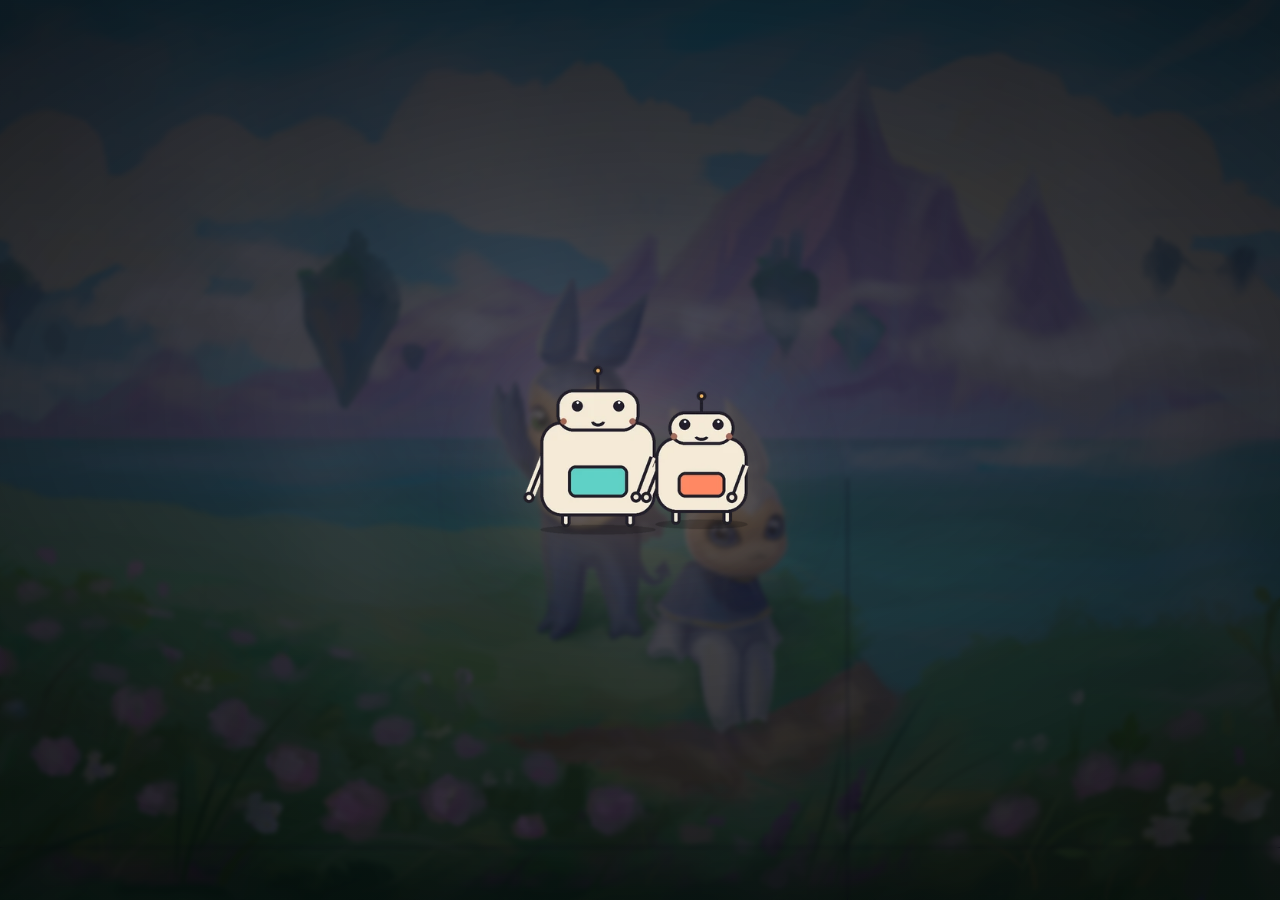
<file: index.html>
<!doctype html>
<html lang="fi">
  <head>
    <meta charset="UTF-8" />
    <meta name="viewport" content="width=device-width, initial-scale=1.0" />
    <title>Duobotit</title>
    <meta name="description" content="Duobotit – tekninen tuki, ohjelmistokehitys, pelit ja sarjakuva." />
    <link rel="preconnect" href="https://fonts.googleapis.com" />
    <link rel="preconnect" href="https://fonts.gstatic.com" crossorigin />
    <link href="https://fonts.googleapis.com/css2?family=Fredoka:wght@600;700&family=Caveat:wght@700&family=Space+Mono:wght@400;700&family=Nunito:wght@400;600;700&display=swap" rel="stylesheet" />
    <link rel="stylesheet" href="styles.css?v=138" />
    <!-- EI Three.js / WebGL -importmappia tällä sivulla — kevyt 2D-etusivu. -->
  </head>

  <body class="page-home home-hero">
    <!-- ====== SIVUNLATAUS-OVERLAY (näkyy ensimmäisenä, feidaa pois kun sivu on valmis) ====== -->
    <div class="page-loader" id="pageLoader" role="status" aria-busy="true" aria-label="Sivu latautuu">
      <div class="text-loader" aria-hidden="true">
        <div class="text"><span>DUOBOTIT</span></div>
        <div class="text"><span>DUOBOTIT</span></div>
        <div class="text"><span>DUOBOTIT</span></div>
        <div class="text"><span>DUOBOTIT</span></div>
        <div class="text"><span>DUOBOTIT</span></div>
        <div class="text"><span>DUOBOTIT</span></div>
        <div class="text"><span>DUOBOTIT</span></div>
        <div class="text"><span>DUOBOTIT</span></div>
        <div class="text"><span>DUOBOTIT</span></div>
        <div class="line"></div>
      </div>
    </div>
    <script>
      (function () {
        var overlay = document.getElementById("pageLoader");
        if (!overlay) return;
        if (window.matchMedia("(prefers-reduced-motion: reduce)").matches) {
          overlay.classList.add("reduced");
        }
        var MIN_MS = 500;   // näkyy vähintään tämän verran ettei feidaus välähdä
        var FORCE_MS = 10000; // turvaverkko jos 'load' ei jostain syystä laukea
        var start = Date.now();
        var done = false;
        function hide() {
          if (done) return;
          done = true;
          overlay.classList.add("hidden");
          overlay.setAttribute("aria-busy", "false");
          window.setTimeout(function () { overlay.remove(); }, 550);
        }
        function ready() {
          window.setTimeout(hide, Math.max(0, MIN_MS - (Date.now() - start)));
        }
        if (document.readyState === "complete") ready();
        else window.addEventListener("load", ready);
        window.setTimeout(hide, FORCE_MS);
      })();
    </script>

    <!-- ====== ALOITUSANIMAATIO (robotti, kerran) ====== -->
    <div class="intro" id="intro">
      <button class="intro-btn" id="introBtn" type="button" aria-label="Ohita aloitusanimaatio">
        <img id="introFrame" class="intro-frame" alt="" />
      </button>
    </div>

    <!-- ====== YLÄPALKKI (identtinen sarjakuva.html:n kanssa) ====== -->
    <header class="topbar" id="topbar">
      <div class="brand-group">
        <a class="brand-text-logo" href="index.html" aria-label="Duobotit">
          <img src="assets/duobotit/Sarjakuva kuvat/duobotit-logo-textside2.svg?v=1" alt="Duobotit" />
          <span class="logo-shine" aria-hidden="true"></span>
          <span class="logo-particles" aria-hidden="true">
            <i></i><i></i><i></i><i></i><i></i><i></i><i></i><i></i><i></i><i></i>
          </span>
        </a>
      </div>

      <nav class="topbar-nav" aria-label="Päävalikko">
        <ul class="nav-links">
          <li><a href="#kartta" data-i18n="nav.kartta">Kartta</a></li>
          <li><a href="hahmot.html" data-i18n="nav.hahmot">Hahmot</a></li>
          <li><a href="sarjakuva.html" data-i18n="nav.sarjakuva">Sarjakuva</a></li>
          <li><a href="#tietoa" data-i18n="nav.tietoa">Tietoa</a></li>
        </ul>

        <span class="nav-sep" aria-hidden="true">|</span>

        <div class="nav-social" aria-label="Sosiaalinen media">
          <a class="social-btn" href="#" onclick="return false;" aria-label="GitHub">
            <svg viewBox="0 0 24 24" width="20" height="20" fill="currentColor" aria-hidden="true">
              <path d="M12 0C5.37 0 0 5.37 0 12c0 5.3 3.438 9.8 8.207 11.387.6.113.82-.26.82-.577 0-.285-.01-1.04-.016-2.04-3.338.725-4.042-1.61-4.042-1.61-.546-1.387-1.333-1.756-1.333-1.756-1.09-.744.083-.729.083-.729 1.205.085 1.84 1.238 1.84 1.238 1.07 1.834 2.807 1.304 3.492.997.108-.775.42-1.305.762-1.605-2.665-.303-5.466-1.333-5.466-5.93 0-1.31.468-2.382 1.235-3.222-.124-.303-.535-1.523.117-3.176 0 0 1.008-.322 3.303 1.23A11.5 11.5 0 0 1 12 5.803c1.02.005 2.047.138 3.006.404 2.293-1.552 3.3-1.23 3.3-1.23.653 1.653.242 2.873.118 3.176.77.84 1.233 1.912 1.233 3.222 0 4.61-2.807 5.624-5.48 5.92.43.372.814 1.103.814 2.223 0 1.605-.014 2.898-.014 3.293 0 .32.216.694.825.576C20.565 21.795 24 17.297 24 12c0-6.63-5.373-12-12-12Z"/>
            </svg>
          </a>
          <a class="social-btn" href="#" onclick="return false;" aria-label="Discord">
            <svg viewBox="0 0 24 24" width="20" height="20" fill="currentColor" aria-hidden="true">
              <path d="M20.317 4.369A19.79 19.79 0 0 0 15.885 3c-.211.375-.457.88-.63 1.282a18.27 18.27 0 0 0-5.51 0A12.6 12.6 0 0 0 9.115 3 19.74 19.74 0 0 0 4.68 4.372C1.234 9.42.31 14.35.77 19.213A19.9 19.9 0 0 0 6.822 22c.487-.657.921-1.354 1.293-2.087a12.9 12.9 0 0 1-2.036-.967c.171-.123.338-.252.5-.384 3.927 1.788 8.18 1.788 12.061 0 .163.132.33.261.5.384-.646.385-1.331.71-2.04.968.373.732.806 1.43 1.293 2.086a19.85 19.85 0 0 0 6.055-2.787c.541-5.638-.92-10.523-3.93-14.844ZM9.68 16.257c-1.18 0-2.148-1.078-2.148-2.403 0-1.325.947-2.404 2.148-2.404 1.21 0 2.169 1.088 2.148 2.404 0 1.325-.947 2.403-2.148 2.403Zm6.65 0c-1.18 0-2.148-1.078-2.148-2.403 0-1.325.947-2.404 2.148-2.404 1.21 0 2.168 1.088 2.148 2.404 0 1.325-.938 2.403-2.148 2.403Z"/>
            </svg>
          </a>
        </div>
      </nav>

      <div class="nav-right">
        <div class="lang-switch" role="group" aria-label="Kieli / Language">
          <button type="button" class="lang-btn is-active" data-lang="fi" aria-pressed="true">FI</button>
          <span class="lang-sep" aria-hidden="true">/</span>
          <button type="button" class="lang-btn" data-lang="en" aria-pressed="false">EN</button>
        </div>
      </div>

      <!-- Hampurilaisnappi: näkyy vain mobiililevyksillä (ks. styles.css), avaa alla olevan
           pudotusvalikon jossa on kaikki muut nav-kohteet samassa järjestyksessä kuin
           yläpalkissa muuten vasemmalta oikealle, PAITSI kielivalitsin (pysyy palkissa keskellä). -->
      <button type="button" class="hamburger-btn" id="hamburgerBtn" aria-label="Valikko" aria-expanded="false" aria-controls="mobileMenu">
        <span></span><span></span><span></span>
      </button>

      <div class="mobile-menu" id="mobileMenu">
        <div class="lang-switch mobile-menu-lang" role="group" aria-label="Kieli / Language">
          <button type="button" class="lang-btn is-active" data-lang="fi" aria-pressed="true">FI</button>
          <span class="lang-sep" aria-hidden="true">/</span>
          <button type="button" class="lang-btn" data-lang="en" aria-pressed="false">EN</button>
        </div>
        <ul class="mobile-menu-links">
          <li><a href="#kartta" data-i18n="nav.kartta">Kartta</a></li>
          <li><a href="hahmot.html" data-i18n="nav.hahmot">Hahmot</a></li>
          <li><a href="sarjakuva.html" data-i18n="nav.sarjakuva">Sarjakuva</a></li>
          <li><a href="#tietoa" data-i18n="nav.tietoa">Tietoa</a></li>
        </ul>
        <div class="mobile-menu-social" aria-label="Sosiaalinen media">
          <a class="social-btn" href="#" onclick="return false;" aria-label="GitHub">
            <svg viewBox="0 0 24 24" width="20" height="20" fill="currentColor" aria-hidden="true">
              <path d="M12 0C5.37 0 0 5.37 0 12c0 5.3 3.438 9.8 8.207 11.387.6.113.82-.26.82-.577 0-.285-.01-1.04-.016-2.04-3.338.725-4.042-1.61-4.042-1.61-.546-1.387-1.333-1.756-1.333-1.756-1.09-.744.083-.729.083-.729 1.205.085 1.84 1.238 1.84 1.238 1.07 1.834 2.807 1.304 3.492.997.108-.775.42-1.305.762-1.605-2.665-.303-5.466-1.333-5.466-5.93 0-1.31.468-2.382 1.235-3.222-.124-.303-.535-1.523.117-3.176 0 0 1.008-.322 3.303 1.23A11.5 11.5 0 0 1 12 5.803c1.02.005 2.047.138 3.006.404 2.293-1.552 3.3-1.23 3.3-1.23.653 1.653.242 2.873.118 3.176.77.84 1.233 1.912 1.233 3.222 0 4.61-2.807 5.624-5.48 5.92.43.372.814 1.103.814 2.223 0 1.605-.014 2.898-.014 3.293 0 .32.216.694.825.576C20.565 21.795 24 17.297 24 12c0-6.63-5.373-12-12-12Z"/>
            </svg>
          </a>
          <a class="social-btn" href="#" onclick="return false;" aria-label="Discord">
            <svg viewBox="0 0 24 24" width="20" height="20" fill="currentColor" aria-hidden="true">
              <path d="M20.317 4.369A19.79 19.79 0 0 0 15.885 3c-.211.375-.457.88-.63 1.282a18.27 18.27 0 0 0-5.51 0A12.6 12.6 0 0 0 9.115 3 19.74 19.74 0 0 0 4.68 4.372C1.234 9.42.31 14.35.77 19.213A19.9 19.9 0 0 0 6.822 22c.487-.657.921-1.354 1.293-2.087a12.9 12.9 0 0 1-2.036-.967c.171-.123.338-.252.5-.384 3.927 1.788 8.18 1.788 12.061 0 .163.132.33.261.5.384-.646.385-1.331.71-2.04.968.373.732.806 1.43 1.293 2.086a19.85 19.85 0 0 0 6.055-2.787c.541-5.638-.92-10.523-3.93-14.844ZM9.68 16.257c-1.18 0-2.148-1.078-2.148-2.403 0-1.325.947-2.404 2.148-2.404 1.21 0 2.169 1.088 2.148 2.404 0 1.325-.947 2.403-2.148 2.403Zm6.65 0c-1.18 0-2.148-1.078-2.148-2.403 0-1.325.947-2.404 2.148-2.404 1.21 0 2.168 1.088 2.148 2.404 0 1.325-.938 2.403-2.148 2.403Z"/>
            </svg>
          </a>
        </div>
      </div>
    </header>

    <main>
      <!-- ====== HERO (taustakuva + keskitetty otsikkoteksti) ====== -->
      <section class="hero" aria-label="Esittely">
        <div class="hero-bg" aria-hidden="true">
          <i class="hero-layer hero-layer-sky"></i>
          <i class="hero-layer hero-layer-clouds-bg"></i>
          <i class="hero-layer hero-layer-mountains"></i>
          <i class="hero-layer hero-layer-island-3 hero-island"></i>
          <i class="hero-layer hero-layer-island-4 hero-island"></i>
          <i class="hero-layer hero-layer-island-5a hero-island"></i>
          <i class="hero-layer hero-layer-island-5b hero-island"></i>
          <i class="hero-layer hero-layer-island-6 hero-island"></i>
          <i class="hero-layer hero-layer-island-7 hero-island"></i>
          <i class="hero-layer hero-layer-sea hero-water"></i>
          <i class="hero-layer hero-layer-clouds-fg"></i>
          <i class="hero-layer hero-layer-island-1a hero-island"></i>
          <i class="hero-layer hero-layer-island-1b hero-island"></i>
          <i class="hero-layer hero-layer-grass hero-sway"></i>
          <i class="hero-layer hero-layer-flowers hero-sway"></i>
          <i class="hero-layer hero-layer-characters"></i>
        </div>
        <div class="hero-godrays" aria-hidden="true">
          <i class="ray ray-1"></i>
          <i class="ray ray-2"></i>
          <i class="ray ray-3"></i>
          <i class="ray ray-4"></i>
        </div>
        <div class="hero-clouds" aria-hidden="true">
          <span class="cloud cloud-1"></span>
          <span class="cloud cloud-2"></span>
          <span class="cloud cloud-3"></span>
          <span class="cloud cloud-4"></span>
        </div>
        <div class="hero-content">
          <svg class="hero-title" viewBox="0 0 440 170" role="img" aria-label="DuBaRa">
            <defs>
              <linearGradient id="heroTitleGradient" x1="0" y1="0" x2="0" y2="1">
                <stop offset="0%" stop-color="#ffffff" />
                <stop offset="45%" stop-color="#f1f4f9" />
                <stop offset="100%" stop-color="#d7dee8" />
              </linearGradient>
            </defs>
            <path id="heroTitleArc" d="M 20 150 Q 220 10 420 150" fill="none" />
            <text text-anchor="middle">
              <textPath href="#heroTitleArc" startOffset="50%">
                <tspan style="--i:0">D</tspan><tspan style="--i:1">u</tspan><tspan style="--i:2">B</tspan><tspan style="--i:3">a</tspan><tspan style="--i:4">R</tspan><tspan style="--i:5">a</tspan>
              </textPath>
            </text>
          </svg>
          <!-- Napit (Lue sarjakuvaa / Tutki karttaa) lisätään tähän myöhemmin -->
        </div>
      </section>
    </main>

    <!-- ====== KIELIVAIHTO (FI/EN) ====== -->
    <script>
      (function () {
        // Käännösrakenne: lisää tänne uudet avaimet + kielet.
        // Käytä HTML:ssä data-i18n="avain" niin teksti vaihtuu automaattisesti,
        // data-i18n-placeholder="avain" vaihtaa input-placeholderin.
        const I18N = {
          fi: {
            "nav.kartta": "Kartta",
            "nav.hahmot": "Hahmot",
            "nav.sarjakuva": "Sarjakuva",
            "nav.tietoa": "Tietoa",
            "nav.demo": "Play demo",
            "hero.subtitle": "Lue sarjakuvaa, tutki maailmaa, pelaa peliä.",
          },
          en: {
            "nav.kartta": "Map",
            "nav.hahmot": "Characters",
            "nav.sarjakuva": "Comic",
            "nav.tietoa": "About",
            "nav.demo": "Play demo",
            "hero.subtitle": "Read the comic, explore the world, play the game.",
          },
        };

        const STORAGE_KEY = "duobotit-lang";
        const btns = Array.from(document.querySelectorAll(".lang-btn"));

        function applyLang(lang) {
          if (!I18N[lang]) lang = "fi";
          const dict = I18N[lang];
          const fallback = I18N.fi;

          // Vaihda tekstit; tyhjä/EN-placeholder kaatuu takaisin suomeen ettei sisältö katoa.
          document.querySelectorAll("[data-i18n]").forEach((el) => {
            const key = el.getAttribute("data-i18n");
            const val = dict[key];
            el.textContent = val || fallback[key] || el.textContent;
          });
          document.querySelectorAll("[data-i18n-placeholder]").forEach((el) => {
            const key = el.getAttribute("data-i18n-placeholder");
            const val = dict[key];
            el.setAttribute("placeholder", val || fallback[key] || el.getAttribute("placeholder"));
          });

          btns.forEach((b) => {
            const on = b.dataset.lang === lang;
            b.classList.toggle("is-active", on);
            b.setAttribute("aria-pressed", on ? "true" : "false");
          });

          document.documentElement.lang = lang;
          try { localStorage.setItem(STORAGE_KEY, lang); } catch (_) {}
        }

        btns.forEach((b) => b.addEventListener("click", () => applyLang(b.dataset.lang)));

        let saved = "fi";
        try { saved = localStorage.getItem(STORAGE_KEY) || "fi"; } catch (_) {}
        applyLang(saved);
      })();
    </script>

    <!-- ====== MOBIILIN HAMPURILAISVALIKKO ====== -->
    <script>
      (function () {
        const btn = document.getElementById("hamburgerBtn");
        const menu = document.getElementById("mobileMenu");
        if (!btn || !menu) return;
        function setOpen(open) {
          menu.classList.toggle("is-open", open);
          btn.classList.toggle("is-open", open);
          btn.setAttribute("aria-expanded", open ? "true" : "false");
        }
        btn.addEventListener("click", () => setOpen(!menu.classList.contains("is-open")));
        menu.querySelectorAll("a").forEach((a) => a.addEventListener("click", () => setOpen(false)));
        document.addEventListener("keydown", (e) => { if (e.key === "Escape") setOpen(false); });
        document.addEventListener("click", (e) => {
          if (!menu.classList.contains("is-open")) return;
          if (menu.contains(e.target) || btn.contains(e.target)) return;
          setOpen(false);
        });
      })();
    </script>

    <!-- ====== NAVBAR-LOGON ANIMAATIO (hover CSS, click "imeytyy itseensä") ====== -->
    <script>
      (function () {
        const logo = document.querySelector(".brand-text-logo");
        const img = logo && logo.querySelector("img");
        if (!logo || !img) return;
        logo.addEventListener("click", (e) => {
          if (img.classList.contains("is-sucking")) return;
          e.preventDefault();
          img.classList.add("is-sucking");
          // avaa etusivu hieman ennen animaation loppua (animaatio 500ms)
          setTimeout(() => { window.location.href = logo.getAttribute("href"); }, 250);
        });
      })();
    </script>

    <!-- ====== ROBOTIN SPRITE-ANIMAATIO (jaettu frame-player.js) ====== -->
    <script type="module">
      import { framePlayer } from "./frame-player.js";

      const reduce = window.matchMedia("(prefers-reduced-motion: reduce)").matches;
      const introEl = document.getElementById("intro");
      const introBtn = document.getElementById("introBtn");
      const introFrame = document.getElementById("introFrame");

      let revealed = false;
      function revealHome() {
        if (revealed) return;
        revealed = true;
        introPlayer.stop();
        introEl.setAttribute("hidden", "");
        document.body.classList.add("entered");
      }

      // Aloitusanimaatio soitetaan kerran ("intro"-tila); kun se päättyy, etusivu paljastuu
      // automaattisesti. Klikkaus ennen loppua ohittaa animaation ja paljastaa etusivun heti.
      const introPlayer = framePlayer(introFrame, {
        onStateEnd: (name) => { if (name === "intro") revealHome(); },
      });
      introBtn.addEventListener("click", revealHome);

      if (reduce) {
        introPlayer.static();
        revealHome();
      } else {
        introPlayer.start();
      }

      // Logon klikkaus toistaa aloitusanimaation UUDESTAAN, vaikka ollaan jo etusivulla.
      // HUOM: pelkkä <a href="index.html">-linkki EI luotettavasti lataa sivua uudelleen kun
      // nykyinen URL eroaa vain ankkurista (esim. "index.html#tietoa" -> "index.html") -
      // selain käsittelee tätä pelkkänä "hyppää ankkuriin" -siirtymänä ilman uudelleenlatausta,
      // jolloin animaatio ei toistuisi. Siksi klikkaus estetään (preventDefault) ja
      // aloitusanimaatio käynnistetään suoraan JS:llä sen sijaan että luotettaisiin navigointiin.
      document.querySelectorAll("a.brand, a.brand-name").forEach((link) => {
        link.addEventListener("click", (e) => {
          e.preventDefault();
          revealed = false;
          document.body.classList.remove("entered");
          introEl.removeAttribute("hidden");
          if (reduce) {
            introPlayer.static();
            revealHome();
          } else {
            introPlayer.start();
          }
        });
      });
    </script>
  </body>
</html>
</file>
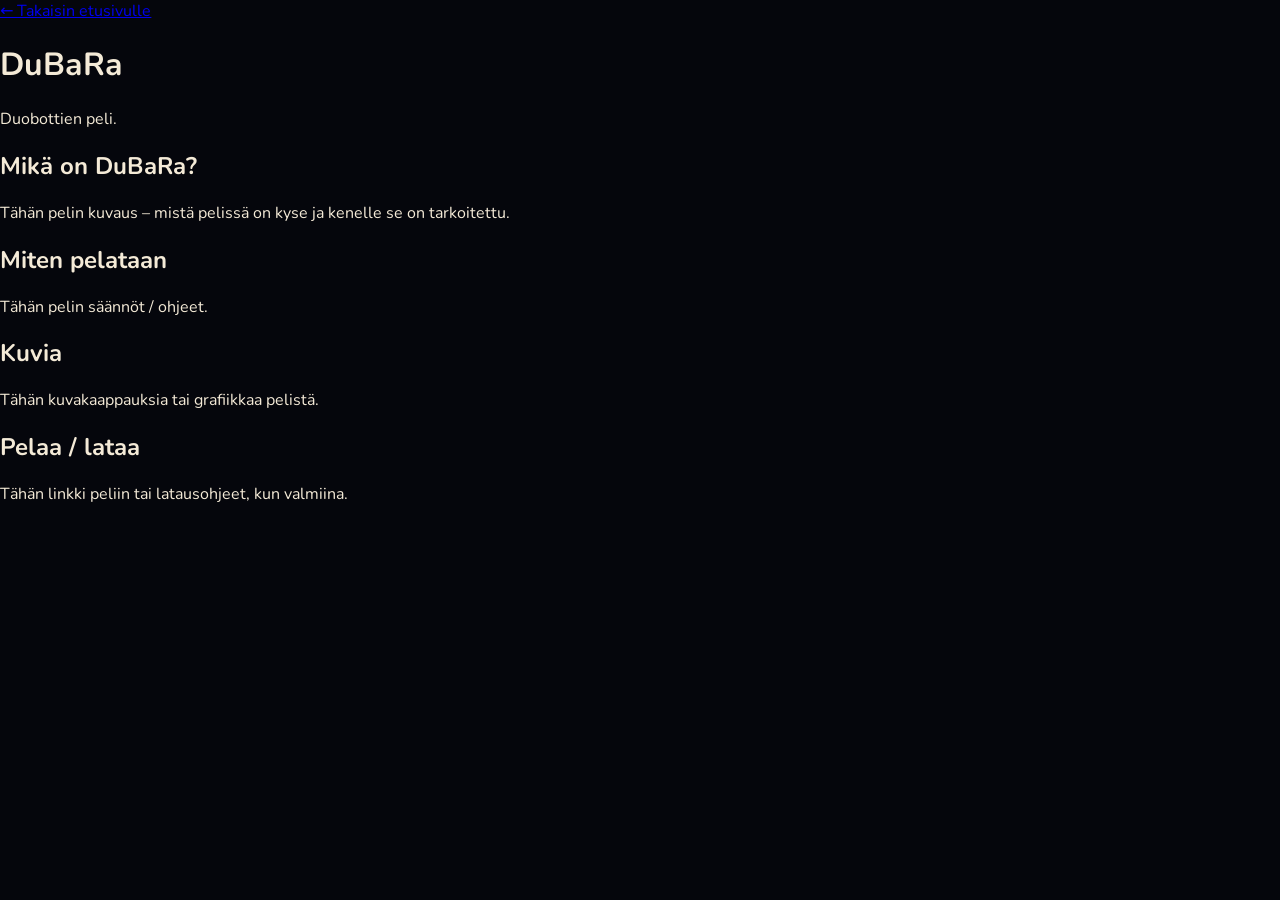
<file: games/dubara/index.html>
<!doctype html>
<html lang="fi">
  <head>
    <meta charset="UTF-8" />
    <meta name="viewport" content="width=device-width, initial-scale=1.0" />
    <title>DuBaRa – Duobotit</title>
    <meta name="description" content="DuBaRa – Duobottien peli." />
    <link rel="preconnect" href="https://fonts.googleapis.com" />
    <link rel="preconnect" href="https://fonts.gstatic.com" crossorigin />
    <link href="https://fonts.googleapis.com/css2?family=Fredoka:wght@600;700&family=Nunito:wght@400;600;700&display=swap" rel="stylesheet" />
    <link rel="stylesheet" href="/styles.css" />
  </head>

  <body>
    <header class="topbar">
      <a class="nav-link" href="/" style="font-family:'Fredoka',sans-serif;font-weight:700;color:var(--cream);font-size:1.2rem;">Duobotit</a>
      <nav class="nav" aria-label="Päänavigaatio">
        <a class="nav-link" href="/">Etusivu</a>
        <a class="nav-link" href="/games/dubara/" aria-current="page" style="color:var(--cream);">DuBaRa</a>
      </nav>
    </header>

    <main class="page">
      <a class="page-back" href="/">← Takaisin etusivulle</a>

      <h1>DuBaRa</h1>
      <p class="lead">Duobottien peli.</p>

      <section>
        <h2>Mikä on DuBaRa?</h2>
        <div class="placeholder">Tähän pelin kuvaus – mistä pelissä on kyse ja kenelle se on tarkoitettu.</div>
      </section>

      <section>
        <h2>Miten pelataan</h2>
        <div class="placeholder">Tähän pelin säännöt / ohjeet.</div>
      </section>

      <section>
        <h2>Kuvia</h2>
        <div class="placeholder">Tähän kuvakaappauksia tai grafiikkaa pelistä.</div>
      </section>

      <section>
        <h2>Pelaa / lataa</h2>
        <div class="placeholder">Tähän linkki peliin tai latausohjeet, kun valmiina.</div>
      </section>
    </main>
  </body>
</html>
</file>
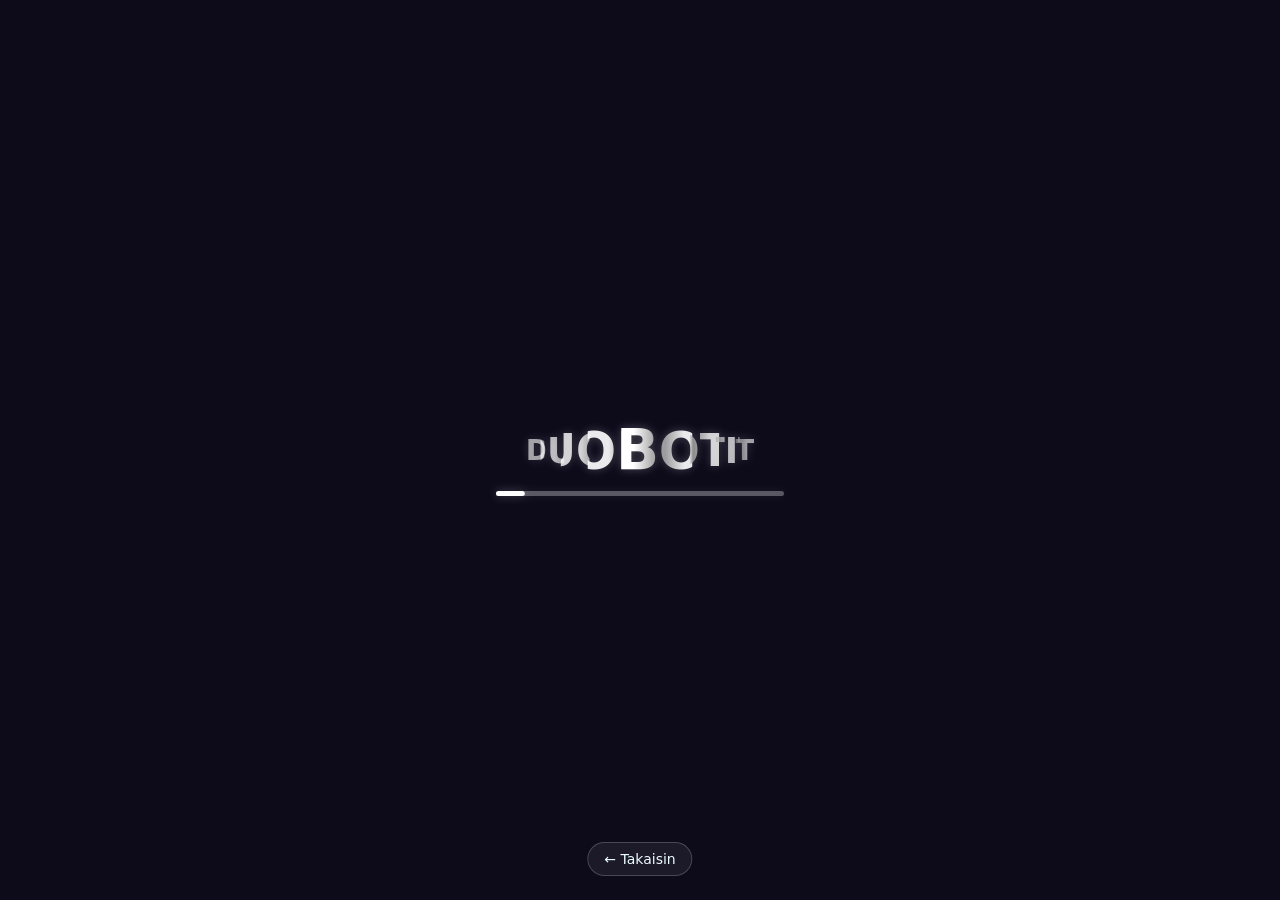
<file: loader-original-test.html>
<!DOCTYPE html>
<html lang="fi">
<head>
  <meta charset="UTF-8" />
  <meta name="viewport" content="width=device-width, initial-scale=1.0" />
  <title>Duobotit – Alkuperäinen loader-testi</title>
  <style>
    :root { color-scheme: dark; }
    html, body {
      margin: 0;
      height: 100%;
      background: #0d0a1a;
      display: flex;
      align-items: center;
      justify-content: center;
      font-family: system-ui, sans-serif;
    }

    /* ===== TARKALLEEN alkuperäinen Uiverse-koodi (andrew-manzyk),
       vain --text-color/--shine-color säädetty näkyväksi tummalle taustalle,
       ja jokaisessa .text span sisältää KOKO sanan "DUOBOTIT". ===== */
    .loader {
      --main-size: 6em;
      --text-color: #ffffff;
      --shine-color: #ffffff40;
      --shadow-color: #aaaaaa;
      display: flex;
      justify-content: center;
      align-items: center;
      overflow: hidden;
      user-select: none;
      position: relative;
      font-size: var(--main-size);
      font-weight: 900;
      text-transform: uppercase;
      color: var(--text-color);
      width: 7.3em;
      height: 1em;
      filter: drop-shadow(0 0 0.05em var(--shine-color));
    }

    .loader .text {
      display: flex;
      align-items: center;
      justify-content: center;
      text-align: center;
      white-space: nowrap;
      overflow: hidden;
      position: absolute;
    }

    .loader .text:nth-child(1) {
      clip-path: polygon(0% 0%, 11.11% 0%, 11.11% 100%, 0% 100%);
      font-size: calc(var(--main-size) / 20);
      margin-left: -2.1em;
      opacity: 0.6;
    }
    .loader .text:nth-child(2) {
      clip-path: polygon(11.11% 0%, 22.22% 0%, 22.22% 100%, 11.11% 100%);
      font-size: calc(var(--main-size) / 16);
      margin-left: -0.98em;
      opacity: 0.7;
    }
    .loader .text:nth-child(3) {
      clip-path: polygon(22.22% 0%, 33.33% 0%, 33.33% 100%, 22.22% 100%);
      font-size: calc(var(--main-size) / 13);
      margin-left: -0.33em;
      opacity: 0.8;
    }
    .loader .text:nth-child(4) {
      clip-path: polygon(33.33% 0%, 44.44% 0%, 44.44% 100%, 33.33% 100%);
      font-size: calc(var(--main-size) / 11);
      margin-left: -0.05em;
      opacity: 0.9;
    }
    .loader .text:nth-child(5) {
      clip-path: polygon(44.44% 0%, 55.55% 0%, 55.55% 100%, 44.44% 100%);
      font-size: calc(var(--main-size) / 10);
      margin-left: 0em;
      opacity: 1;
    }
    .loader .text:nth-child(6) {
      clip-path: polygon(55.55% 0%, 66.66% 0%, 66.66% 100%, 55.55% 100%);
      font-size: calc(var(--main-size) / 11);
      margin-left: 0.05em;
      opacity: 0.9;
    }
    .loader .text:nth-child(7) {
      clip-path: polygon(66.66% 0%, 77.77% 0%, 77.77% 100%, 66.66% 100%);
      font-size: calc(var(--main-size) / 13);
      margin-left: 0.33em;
      opacity: 0.8;
    }
    .loader .text:nth-child(8) {
      clip-path: polygon(77.77% 0%, 88.88% 0%, 88.88% 100%, 77.77% 100%);
      font-size: calc(var(--main-size) / 16);
      margin-left: 0.98em;
      opacity: 0.7;
    }
    .loader .text:nth-child(9) {
      clip-path: polygon(88.88% 0%, 100% 0%, 100% 100%, 88.88% 100%);
      font-size: calc(var(--main-size) / 20);
      margin-left: 2.1em;
      opacity: 0.6;
    }

    .loader .text span {
      animation:
        scrolling 2s cubic-bezier(0.1, 0.6, 0.9, 0.4) infinite,
        shadow 2s cubic-bezier(0.1, 0.6, 0.9, 0.4) infinite;
    }

    .loader .text:nth-child(1) span {
      background: linear-gradient(to right, var(--text-color) 4%, var(--shadow-color) 7%);
      background-size: 200% auto;
      background-clip: text;
      color: transparent;
    }
    .loader .text:nth-child(2) span {
      background: linear-gradient(to right, var(--text-color) 9%, var(--shadow-color) 13%);
      background-size: 200% auto;
      background-clip: text;
      color: transparent;
    }
    .loader .text:nth-child(3) span {
      background: linear-gradient(to right, var(--text-color) 15%, var(--shadow-color) 18%);
      background-size: 200% auto;
      background-clip: text;
      color: transparent;
    }
    .loader .text:nth-child(4) span {
      background: linear-gradient(to right, var(--text-color) 20%, var(--shadow-color) 23%);
      background-size: 200% auto;
      background-clip: text;
      color: transparent;
    }
    .loader .text:nth-child(5) span {
      background: linear-gradient(to right, var(--text-color) 24%, var(--shadow-color) 27%);
      background-size: 200% auto;
      background-clip: text;
      color: transparent;
    }
    .loader .text:nth-child(6) span {
      background: linear-gradient(to right, var(--shadow-color) 29%, var(--text-color) 32%);
      background-size: 200% auto;
      background-clip: text;
      color: transparent;
    }
    .loader .text:nth-child(7) span {
      background: linear-gradient(to right, var(--shadow-color) 34%, var(--text-color) 37%);
      background-size: 200% auto;
      background-clip: text;
      color: transparent;
    }
    .loader .text:nth-child(8) span {
      background: linear-gradient(to right, var(--shadow-color) 39%, var(--text-color) 42%);
      background-size: 200% auto;
      background-clip: text;
      color: transparent;
    }
    .loader .text:nth-child(9) span {
      background: linear-gradient(to right, var(--shadow-color) 45%, var(--text-color) 48%);
      background-size: 200% auto;
      background-clip: text;
      color: transparent;
    }

    .loader .line {
      position: relative;
      display: flex;
      align-items: center;
      justify-content: center;
      overflow: hidden;
      height: 0.05em;
      width: calc(var(--main-size) / 2);
      margin-top: 0.9em;
      border-radius: 0.05em;
    }
    .loader .line::before {
      content: "";
      position: absolute;
      height: 100%;
      width: 100%;
      background-color: var(--text-color);
      opacity: 0.3;
    }
    .loader .line::after {
      content: "";
      position: absolute;
      height: 100%;
      width: 100%;
      background-color: var(--text-color);
      border-radius: 0.05em;
      transform: translateX(-90%);
      animation: wobble 2s cubic-bezier(0.5, 0.8, 0.5, 0.2) infinite;
    }

    @keyframes wobble {
      0% { transform: translateX(-90%); }
      50% { transform: translateX(90%); }
      100% { transform: translateX(-90%); }
    }
    @keyframes scrolling {
      0% { transform: translateX(-100%); }
      100% { transform: translateX(100%); }
    }
    @keyframes shadow {
      0% { background-position: -98% 0; }
      100% { background-position: 102% 0; }
    }

    .back {
      position: fixed;
      left: 50%;
      bottom: 24px;
      transform: translateX(-50%);
      z-index: 10;
      color: #eafcff;
      text-decoration: none;
      font-size: 14px;
      padding: 8px 16px;
      border: 1px solid #ffffff33;
      border-radius: 999px;
      background: #ffffff10;
    }
  </style>
</head>
<body>
  <div class="loader" role="status" aria-label="Ladataan">
    <div class="text"><span>DUOBOTIT</span></div>
    <div class="text"><span>DUOBOTIT</span></div>
    <div class="text"><span>DUOBOTIT</span></div>
    <div class="text"><span>DUOBOTIT</span></div>
    <div class="text"><span>DUOBOTIT</span></div>
    <div class="text"><span>DUOBOTIT</span></div>
    <div class="text"><span>DUOBOTIT</span></div>
    <div class="text"><span>DUOBOTIT</span></div>
    <div class="text"><span>DUOBOTIT</span></div>
    <div class="line"></div>
  </div>
  <a class="back" href="index.html">← Takaisin</a>
</body>
</html>
</file>
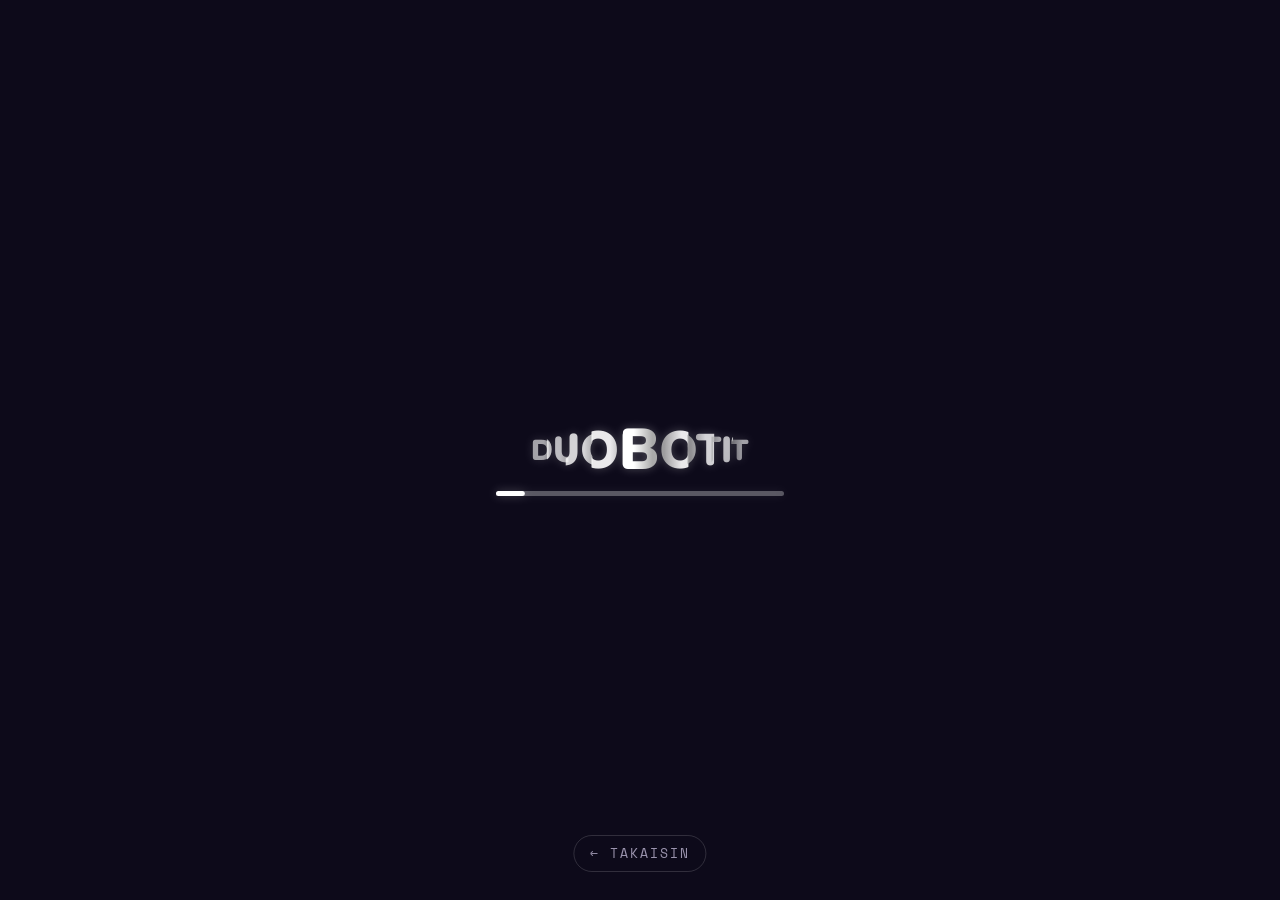
<file: loader-test.html>
<!doctype html>
<html lang="fi">
  <head>
    <meta charset="UTF-8" />
    <meta name="viewport" content="width=device-width, initial-scale=1.0" />
    <title>Duobotit – Loader-testi</title>
    <meta name="description" content="Testisivu: DUOBOTIT-latausanimaatio looppaa jatkuvasti." />
    <link rel="preconnect" href="https://fonts.googleapis.com" />
    <link rel="preconnect" href="https://fonts.gstatic.com" crossorigin />
    <link href="https://fonts.googleapis.com/css2?family=Fredoka:wght@600;700&family=Caveat:wght@700&family=Space+Mono:wght@400;700&family=Nunito:wght@400;600;700&display=swap" rel="stylesheet" />
    <link rel="stylesheet" href="styles.css?v=53" />
  </head>

  <!-- TESTISIVU: näyttää VAIN sivunlataus-overlayn (.page-loader) jatkuvasti looppaamassa.
       EI auto-piilotusskriptiä eikä muuta sisältöä. Avataan "Pelaa demoa" -napista testausta
       varten. Paluu etusivulle alla olevasta linkistä. -->
  <body class="page-home">
    <div class="page-loader" id="pageLoader" role="status" aria-busy="true" aria-label="Sivu latautuu">
      <div class="text-loader" aria-hidden="true">
        <div class="text"><span>DUOBOTIT</span></div>
        <div class="text"><span>DUOBOTIT</span></div>
        <div class="text"><span>DUOBOTIT</span></div>
        <div class="text"><span>DUOBOTIT</span></div>
        <div class="text"><span>DUOBOTIT</span></div>
        <div class="text"><span>DUOBOTIT</span></div>
        <div class="text"><span>DUOBOTIT</span></div>
        <div class="text"><span>DUOBOTIT</span></div>
        <div class="text"><span>DUOBOTIT</span></div>
        <div class="line"></div>
      </div>
    </div>

    <!-- Pieni paluulinkki testisivulta (overlayn päällä, jotta pääsee pois). -->
    <a href="index.html"
       style="position:fixed;left:50%;bottom:28px;transform:translateX(-50%);z-index:10000;
              font-family:'Space Mono',monospace;font-size:0.8rem;letter-spacing:0.15em;
              text-transform:uppercase;color:#9a93ad;text-decoration:none;padding:8px 16px;
              border:1px solid rgba(255,255,255,0.15);border-radius:999px;">
      ← Takaisin
    </a>

    <script>
      // Kunnioita prefers-reduced-motionia myös testisivulla (staattinen teksti).
      (function () {
        if (window.matchMedia("(prefers-reduced-motion: reduce)").matches) {
          document.getElementById("pageLoader").classList.add("reduced");
        }
      })();
    </script>
  </body>
</html>
</file>
<file: styles.css>
/* =====================================================================
   DUOBOTIT — tyylit (WebGL-versio)
   WebGL-canvas hoitaa karusellin/3D:n. Tämä tiedosto = overlay-UI:
   lataus, intro, brändi, vihjeet, sarjakuvamaailma (modaali).
   Suunniteltu työpöytäselaimelle.
   ===================================================================== */
:root {
  --bg-0: #05060c;          /* lähes musta pohja */
  --bg-1: #131428;          /* keskuksen hehku */
  --cream: #f4ead7;
  --muted: #9a93ad;
  --marigold: #ffb24c;
}

* { box-sizing: border-box; }
html, body { margin: 0; height: 100%; }
body {
  background: var(--bg-0);
  color: var(--cream);
  font-family: "Nunito", system-ui, sans-serif;
  /* WebGL omistaa ruudun → ei sivun scrollia */
  overflow: hidden;
  overscroll-behavior: none;
}
body.modal-open { overflow: hidden; }

/* ====== WEBGL-CANVAS (täysruutu, taustalla) ====== */
#gl {
  position: fixed;
  inset: 0;
  width: 100vw;
  height: 100vh;
  display: block;
  z-index: 0;
  touch-action: none;
}

/* ====== LATAUS ====== */
.loader {
  position: fixed;
  inset: 0;
  z-index: 80;
  display: flex;
  flex-direction: column;
  align-items: center;
  justify-content: center;
  gap: 18px;
  background: radial-gradient(110% 90% at 50% 45%, var(--bg-1), var(--bg-0) 65%);
  transition: opacity 0.6s ease, visibility 0.6s ease;
}
.loader.hide { opacity: 0; visibility: hidden; pointer-events: none; }
.loader-logo {
  font-family: "Fredoka", sans-serif;
  font-weight: 700;
  font-size: 2rem;
  letter-spacing: 0.02em;
}
.loader-bar {
  width: min(280px, 60vw);
  height: 3px;
  border-radius: 3px;
  background: rgba(255,255,255,0.1);
  overflow: hidden;
}
.loader-bar i {
  display: block;
  width: 0%;
  height: 100%;
  border-radius: 3px;
  background: linear-gradient(90deg, var(--marigold), #ff7ab0);
  transition: width 0.25s ease;
}
.loader-text {
  font-family: "Space Mono", monospace;
  font-size: 0.78rem;
  letter-spacing: 0.2em;
  text-transform: uppercase;
  color: var(--muted);
}

/* ====== SIVUNLATAUS-OVERLAY (teksti-loader, pohjana Uiverse.io / andrew-manzyk) ======
   Näkyy heti sivun avautuessa (ensimmäinen elementti bodyssa) ja feidaa pois kun sivu
   (ja WebGL-sivuilla myös 3D-sisältö) on oikeasti valmis. Ks. index.html/sarjakuva.html/
   hahmot.html loppuosan inline-skripti ohjauslogiikalle. */
.page-loader {
  position: fixed;
  inset: 0;
  z-index: 9999;
  display: flex;
  align-items: center;
  justify-content: center;
  background: #0d0a1a;
  opacity: 1;
  transition: opacity 0.5s ease;
}
.page-loader.hidden {
  opacity: 0;
  pointer-events: none;
}

.text-loader {
  --main-size: 6em;
  --text-color: #ffffff;
  --shine-color: #ffffff40;
  --shadow-color: #aaaaaa;
  display: flex;
  justify-content: center;
  align-items: center;
  overflow: hidden;
  user-select: none;
  position: relative;
  font-size: var(--main-size);
  font-weight: 900;
  text-transform: uppercase;
  color: var(--text-color);
  width: 7.3em;
  height: 1em;
  filter: drop-shadow(0 0 0.05em var(--shine-color));
}

/* Alkuperäinen Uiverse-loader (andrew-manzyk): jokainen .text sisältää KOKO
   sanan "DUOBOTIT" ja clip-path näyttää siitä eri pystykaistan. Kaistat
   laatoittuvat luettavaksi sanaksi, ja eri fonttikoot luovat perspektiivin. */
.text-loader .text {
  display: flex;
  align-items: center;
  justify-content: center;
  text-align: center;
  white-space: nowrap;
  overflow: hidden;
  position: absolute;
}

.text-loader .text:nth-child(1) { clip-path: polygon(0% 0%, 11.11% 0%, 11.11% 100%, 0% 100%); font-size: calc(var(--main-size) / 20); margin-left: -2.1em; opacity: 0.6; }
.text-loader .text:nth-child(2) { clip-path: polygon(11.11% 0%, 22.22% 0%, 22.22% 100%, 11.11% 100%); font-size: calc(var(--main-size) / 16); margin-left: -0.98em; opacity: 0.7; }
.text-loader .text:nth-child(3) { clip-path: polygon(22.22% 0%, 33.33% 0%, 33.33% 100%, 22.22% 100%); font-size: calc(var(--main-size) / 13); margin-left: -0.33em; opacity: 0.8; }
.text-loader .text:nth-child(4) { clip-path: polygon(33.33% 0%, 44.44% 0%, 44.44% 100%, 33.33% 100%); font-size: calc(var(--main-size) / 11); margin-left: -0.05em; opacity: 0.9; }
.text-loader .text:nth-child(5) { clip-path: polygon(44.44% 0%, 55.55% 0%, 55.55% 100%, 44.44% 100%); font-size: calc(var(--main-size) / 10); margin-left: 0em; opacity: 1; }
.text-loader .text:nth-child(6) { clip-path: polygon(55.55% 0%, 66.66% 0%, 66.66% 100%, 55.55% 100%); font-size: calc(var(--main-size) / 11); margin-left: 0.05em; opacity: 0.9; }
.text-loader .text:nth-child(7) { clip-path: polygon(66.66% 0%, 77.77% 0%, 77.77% 100%, 66.66% 100%); font-size: calc(var(--main-size) / 13); margin-left: 0.33em; opacity: 0.8; }
.text-loader .text:nth-child(8) { clip-path: polygon(77.77% 0%, 88.88% 0%, 88.88% 100%, 77.77% 100%); font-size: calc(var(--main-size) / 16); margin-left: 0.98em; opacity: 0.7; }
.text-loader .text:nth-child(9) { clip-path: polygon(88.88% 0%, 100% 0%, 100% 100%, 88.88% 100%); font-size: calc(var(--main-size) / 20); margin-left: 2.1em; opacity: 0.6; }

.text-loader .text span {
  animation:
    text-loader-scrolling 2s cubic-bezier(0.1, 0.6, 0.9, 0.4) infinite,
    text-loader-shadow 2s cubic-bezier(0.1, 0.6, 0.9, 0.4) infinite;
}

.text-loader .text:nth-child(1) span { background: linear-gradient(to right, var(--text-color) 4%, var(--shadow-color) 7%); background-size: 200% auto; -webkit-background-clip: text; background-clip: text; color: transparent; }
.text-loader .text:nth-child(2) span { background: linear-gradient(to right, var(--text-color) 9%, var(--shadow-color) 13%); background-size: 200% auto; -webkit-background-clip: text; background-clip: text; color: transparent; }
.text-loader .text:nth-child(3) span { background: linear-gradient(to right, var(--text-color) 15%, var(--shadow-color) 18%); background-size: 200% auto; -webkit-background-clip: text; background-clip: text; color: transparent; }
.text-loader .text:nth-child(4) span { background: linear-gradient(to right, var(--text-color) 20%, var(--shadow-color) 23%); background-size: 200% auto; -webkit-background-clip: text; background-clip: text; color: transparent; }
.text-loader .text:nth-child(5) span { background: linear-gradient(to right, var(--text-color) 24%, var(--shadow-color) 27%); background-size: 200% auto; -webkit-background-clip: text; background-clip: text; color: transparent; }
.text-loader .text:nth-child(6) span { background: linear-gradient(to right, var(--shadow-color) 29%, var(--text-color) 32%); background-size: 200% auto; -webkit-background-clip: text; background-clip: text; color: transparent; }
.text-loader .text:nth-child(7) span { background: linear-gradient(to right, var(--shadow-color) 34%, var(--text-color) 37%); background-size: 200% auto; -webkit-background-clip: text; background-clip: text; color: transparent; }
.text-loader .text:nth-child(8) span { background: linear-gradient(to right, var(--shadow-color) 39%, var(--text-color) 42%); background-size: 200% auto; -webkit-background-clip: text; background-clip: text; color: transparent; }
.text-loader .text:nth-child(9) span { background: linear-gradient(to right, var(--shadow-color) 45%, var(--text-color) 48%); background-size: 200% auto; -webkit-background-clip: text; background-clip: text; color: transparent; }

.text-loader .line {
  position: relative;
  display: flex;
  align-items: center;
  justify-content: center;
  overflow: hidden;
  height: 0.05em;
  width: calc(var(--main-size) / 2);
  margin-top: 0.9em;
  border-radius: 0.05em;
}
.text-loader .line::before {
  content: "";
  position: absolute;
  height: 100%;
  width: 100%;
  background-color: var(--text-color);
  opacity: 0.3;
}
.text-loader .line::after {
  content: "";
  position: absolute;
  height: 100%;
  width: 100%;
  background-color: var(--text-color);
  border-radius: 0.05em;
  transform: translateX(-90%);
  animation: text-loader-wobble 2s cubic-bezier(0.5, 0.8, 0.5, 0.2) infinite;
}

@keyframes text-loader-wobble {
  0% { transform: translateX(-90%); }
  50% { transform: translateX(90%); }
  100% { transform: translateX(-90%); }
}
@keyframes text-loader-scrolling {
  0% { transform: translateX(-100%); }
  100% { transform: translateX(100%); }
}
@keyframes text-loader-shadow {
  0% { background-position: -98% 0; }
  100% { background-position: 102% 0; }
}

/* prefers-reduced-motion: staattinen teksti ilman shine/wave/wobble-animaatioita.
   Feidaus pois (.hidden, yllä) toimii silti normaalisti. */
.page-loader.reduced .text-loader .text {
  animation: none !important;
  transform: none !important;
}
.page-loader.reduced .text-loader .text span {
  animation: none !important;
  background: none !important;
  -webkit-background-clip: initial !important;
  background-clip: initial !important;
  color: var(--text-color) !important;
}
.page-loader.reduced .text-loader .line::after {
  animation: none !important;
  transform: translateX(0) !important;
}

@media (max-width: 640px) {
  .text-loader { --main-size: 4em; }
}

/* ====== INTRO-PORTTI (robotti) ====== */
.intro {
  position: fixed;
  inset: 0;
  z-index: 60;
  display: flex;
  align-items: center;
  justify-content: center;
  background: radial-gradient(110% 90% at 50% 45%, rgba(19,20,40,0.65), rgba(5,6,12,0.85) 65%);
  backdrop-filter: blur(2px);
  transition: opacity 0.6s ease;
}
.intro[hidden] { display: none; }
.intro-btn {
  display: flex;
  flex-direction: column;
  align-items: center;
  gap: 8px;
  background: none;
  border: none;
  cursor: pointer;
  padding: 24px;
  border-radius: 24px;
  transition: transform 0.3s ease;
}
.intro-btn:hover { transform: translateY(-4px); }
.intro-btn:focus-visible { outline: 2px solid var(--marigold); outline-offset: 4px; }
.intro-frame {
  width: min(460px, 80vw);
  aspect-ratio: 600 / 440;
  object-fit: contain;
  filter: drop-shadow(0 12px 50px rgba(255,178,76,0.22));
}
.intro-hint {
  font-family: "Caveat", cursive;
  font-size: 1.7rem;
  color: var(--marigold);
}

/* ====== UI-OVERLAY ====== */
/* ====== YLÄPALKKI (topbar) ====== */
.topbar {
  position: fixed;
  top: 0;
  left: 0;
  right: 0;
  z-index: 40;
  display: flex;
  align-items: center;
  gap: clamp(20px, 3vw, 48px);
  padding: 5px clamp(8px, 1.5vw, 20px);
  /* palkki itse ei nappaa klikkejä → canvas-scroll toimii tyhjän kohdalta */
  pointer-events: none;
  opacity: 0;
  transition: opacity 0.8s ease;
}
body.entered .topbar { opacity: 1; }

/* etusivulla topbar kelluu hero-valokuvan päällä → ei omaa tummennusta, sulautuu kuvaan */
body.page-home .topbar {
  background: transparent;
}

/* Etusivun vaalea hero-tausta → tummat palkkitekstit luettavuuden vuoksi */
.home-hero .nav-links a,
.home-hero .social-btn,
.home-hero .nav-demo,
.home-hero .lang-btn {
  color: #101a2e;
}
.home-hero .nav-demo {
  border-color: rgba(16, 26, 46, 0.4);
}
.home-hero .lang-switch {
  border-color: rgba(16, 26, 46, 0.3);
}
.home-hero .social-btn::before {
  border-color: rgba(16, 26, 46, 0.3);
}
/* Hover- ja FI/EN-korostus oranssiksi (sama kuin nav-alleviivaus) */
.home-hero .social-btn:hover,
.home-hero .social-btn:focus-visible {
  color: var(--marigold);
}
.home-hero .social-btn:hover::before,
.home-hero .social-btn:focus-visible::before {
  background: rgba(255, 178, 76, 0.14);
  border-color: rgba(255, 178, 76, 0.6);
}
.home-hero .lang-btn.is-active {
  background: var(--marigold);
  box-shadow: 0 0 6px var(--marigold), 0 0 14px rgba(255, 178, 76, 0.7), 0 0 24px rgba(255, 178, 76, 0.4);
}

/* topbar-nav täyttää jäljellä olevan tilan brandin ja nav-rightin välissä ja keskittää
   nav-linkit + erotinviivan + some-ikonit siihen tilaan (oma, brandista irrallinen ryhmä) */
.topbar-nav {
  display: flex;
  align-items: center;
  justify-content: center;
  flex: 1 1 auto;
  min-width: 0;
  gap: clamp(10px, 1.2vw, 20px);
}
.nav-links {
  display: flex;
  align-items: center;
  gap: clamp(6px, 0.9vw, 14px);
  margin: 0;
  padding: 0;
  list-style: none;
}
.nav-sep {
  color: rgba(244, 234, 215, 0.3);
  font-size: 1rem;
  line-height: 1;
}
/* Oikean reunan ryhmä (Pelaa demoa + kielivalitsin): kiinteä leveys, sama reunaetäisyys kuin brandilla vasemmalla */
.nav-right {
  display: flex;
  align-items: center;
  gap: clamp(7px, 1vw, 15px);
  flex: 0 0 auto;
}
.nav-links a {
  pointer-events: auto;
  font-family: "Nunito", sans-serif;
  font-weight: 700;
  font-size: 0.98rem;
  letter-spacing: 0.01em;
  color: var(--cream);
  text-decoration: none;
  padding: 6px 2px;
  position: relative;
  opacity: 0.85;
  transition: opacity 0.2s ease, color 0.2s ease;
}
.nav-links a::after {
  content: "";
  position: absolute;
  left: 0;
  right: 0;
  bottom: 0;
  height: 2px;
  border-radius: 2px;
  background: var(--marigold);
  transform: scaleX(0);
  transform-origin: center;
  transition: transform 0.22s ease;
}
.nav-links a:hover,
.nav-links a:focus-visible { opacity: 1; }
.nav-links a:hover::after,
.nav-links a:focus-visible::after { transform: scaleX(1); }

/* GitHub / Discord -ikonit (Tietoa ja Pelaa demoa välissä) */
.nav-social {
  display: flex;
  align-items: center;
  gap: 10px;
}
.social-btn {
  position: relative;
  pointer-events: auto;
  display: flex;
  align-items: center;
  justify-content: center;
  width: 34px;
  height: 34px;
  border-radius: 50%;
  color: var(--cream);
  opacity: 0.8;
  transition: opacity 0.2s ease, transform 0.2s ease, color 0.2s ease;
}
/* Ympyrä (reuna + tausta) omana kerroksenaan ikonin takana → voi aaltoilla ilman että logo vääristyy */
.social-btn::before {
  content: "";
  position: absolute;
  inset: 0;
  border-radius: 50%;
  background: rgba(255, 255, 255, 0.05);
  border: 1px solid rgba(244, 234, 215, 0.14);
  z-index: -1;
  transition: background 0.2s ease, border-color 0.2s ease, filter 0.15s ease;
}
.social-btn:hover,
.social-btn:focus-visible {
  opacity: 1;
  color: #2ec8ff;
  transform: translateY(-1px) scale(1.15);
}
/* Hover: neon-sininen korostus (ei väreilyä) */
.social-btn:hover::before,
.social-btn:focus-visible::before {
  background: rgba(46, 200, 255, 0.12);
  border-color: rgba(46, 200, 255, 0.55);
}

/* "Pelaa demoa" -painike (korostettu) */
.nav-demo {
  pointer-events: auto;
  font-family: "Fredoka", sans-serif;
  font-weight: 700;
  font-size: 0.95rem;
  letter-spacing: 0.01em;
  color: var(--cream);
  text-decoration: none;
  padding: 4px 14px;
  border-radius: 999px;
  border: 1px solid rgba(244, 234, 215, 0.14);
  transition: transform 0.18s ease, border-color 0.18s ease, filter 0.18s ease;
}
.nav-demo-img {
  display: block;
  height: 45px;
  width: auto;
  position: relative;
  top: -13px;              /* ← negatiivinen arvo siirtää kuvaa ylemmäs, esim. -8px */
  left: -0.9px;   /* ← negatiivinen arvo siirtää kuvaa vasemmalle, esim. -8px */
}
.nav-demo:hover,
.nav-demo:focus-visible {
  transform: translateY(-1px);
  filter: brightness(1.15);
  border-color: #fff;
}

/* Pelaa-nappi ja FI/EN-kytkin täsmälleen samankorkuiset pystysuunnassa */
.nav-right .nav-demo {
  display: inline-flex;
  align-items: center;
  justify-content: center;
  height: 30px;
  width: auto;   /* ← kehyksen leveys; suurenna/pienennä tarpeen mukaan */
}
.nav-right .lang-switch {
  height: 30px;
}

/* Logo kiinni "Pelaa demoa" -napin oikeassa yläkulmassa */
.demo-wrap {
  position: relative;
  display: inline-flex;
  pointer-events: auto;
}
.demo-logo {
  position: absolute;
  top: 90%;
  right: 39px;
  width: clamp(40px, 4.5vw, 64px);
  /* rotate kääntää kuvaa (positiivinen = oikealle/myötäpäivään) */
  transform: translateY(-70%) rotate(5deg);
  transform-origin: center;
  transition: transform 0.18s ease, filter 0.18s ease;
  pointer-events: auto;
  text-decoration: none;
}
.demo-logo .brand-img {
  transform: none;
}

/* Hover kattaa koko napin + logon: nostetaan ja kirkastetaan yhdessä */
.demo-wrap:hover .nav-demo,
.demo-wrap:focus-within .nav-demo {
  transform: translateY(-1px);
  filter: brightness(1.15);
  border-color: #fff;
}
.demo-wrap:hover .demo-logo,
.demo-wrap:focus-within .demo-logo {
  transform: translateY(-70%) rotate(5deg) translateY(-2px);
  filter: brightness(1.15);
}

/* Kielikytkin FI / EN */
.lang-switch {
  display: flex;
  align-items: center;
  gap: 6px;
  padding: 3px 8px;
  border-radius: 999px;
  border: 1px solid rgba(244, 234, 215, 0.18);
  background: rgba(255, 255, 255, 0.05);
}
.lang-btn {
  pointer-events: auto;
  font-family: "Space Mono", monospace;
  font-weight: 700;
  font-size: 0.82rem;
  letter-spacing: 0.06em;
  color: var(--muted);
  background: transparent;
  border: 0;
  padding: 2px 8px;
  border-radius: 999px;
  cursor: pointer;
  transition: color 0.2s ease, background 0.2s ease;
}
.lang-btn:hover { color: var(--cream); }
.lang-btn.is-active {
  color: var(--bg-0);
  background: #2ec8ff;   /* neon-sininen (logon väri) */
  box-shadow: 0 0 6px #2ec8ff, 0 0 14px rgba(46, 200, 255, 0.75), 0 0 24px rgba(46, 200, 255, 0.45);
}
.lang-sep {
  color: rgba(244, 234, 215, 0.3);
  font-family: "Space Mono", monospace;
  font-size: 0.8rem;
}

/* ====== HAHMOT-SIVU (body.page-characters): nav-linkkien alleviivaus neon-siniseksi ====== */
.page-characters .nav-links a::after {
  background: #2ec8ff;
}

/* ====== SARJAKUVA-SIVU (body.page-comic): korostukset kirsikkapuun pinkiksi ====== */
/* Nav-linkkien hover: vain alleviivaus pinkiksi (teksti pysyy ennallaan) */
.page-comic .nav-links a::after {
  background: #F0AEB4;
}
/* GitHub / Discord -ikonit */
.page-comic .social-btn:hover,
.page-comic .social-btn:focus-visible {
  color: #F0AEB4;
}
.page-comic .social-btn:hover::before,
.page-comic .social-btn:focus-visible::before {
  background: rgba(240, 174, 180, 0.14);
  border-color: rgba(240, 174, 180, 0.6);
}
/* FI/EN aktiivinen nappi */
.page-comic .lang-btn.is-active {
  background: #F0AEB4;
  box-shadow: 0 0 6px #F0AEB4, 0 0 14px rgba(240, 174, 180, 0.75), 0 0 24px rgba(240, 174, 180, 0.45);
}

/* ====== BRÄNDI (logo palkin vasemmassa reunassa) ====== */
.brand-group {
  display: flex;
  align-items: center;
  gap: 8px;
  flex: 0 0 auto;
}
.brand {
  display: block;
  width:  clamp(20px, 5vw, 70px);  /* logon koko palkissa: mahtuu palkin sisään */
  pointer-events: auto;
  text-decoration: none;
}

/* Duobotit-tekstilogo (SVG) palkin vasemmassa yläkulmassa */
.brand-text-logo {
  /* ===== LOGON SÄÄDÖT (muuta vain näitä arvoja) ===== */
  --logo-size: 45px;   /* logon korkeus (leveys skaalautuu automaattisesti) */
  --logo-x: 6px;      /* vaakasiirto: positiivinen = oikealle, negatiivinen = vasemmalle */
  --logo-y: 0px;      /* pystysiirto: negatiivinen = ylös, positiivinen = alas */
  /* ================================================== */
  display: inline-flex;
  align-items: center;
  gap: 8px;
  position: relative;
  pointer-events: auto;
  text-decoration: none;
  top: var(--logo-y);
  left: var(--logo-x);
}
.brand-text-logo img {
  display: block;
  height: var(--logo-size);
  width: auto;
  transform-origin: center;
  transition: transform 0.2s ease, filter 0.2s ease;
}
/* Esikatselu: teksti logon vasemmalla puolella (samaa fonttia kuin nav-linkit) */
.brand-text-logo-label {
  font-family: "Nunito", sans-serif;
  font-weight: 800;
  font-size: 1.15rem;
  letter-spacing: 0.01em;
  color: var(--cream);
  white-space: nowrap;
}
/* Kiilto-pyyhkäisy koko logon yli, looppaa väliajoin (naamioitu logon omalla alfalla) */
.logo-shine {
  position: absolute;
  inset: 0;
  pointer-events: none;
  background: linear-gradient(115deg, transparent 35%, rgba(255, 255, 255, 0.9) 50%, transparent 65%);
  background-size: 300% 100%;
  background-position: 150% 0;
  -webkit-mask-image: url("assets/duobotit/Sarjakuva%20kuvat/duobotit-logo-textside2.svg?v=1");
  mask-image: url("assets/duobotit/Sarjakuva%20kuvat/duobotit-logo-textside2.svg?v=1");
  -webkit-mask-size: contain;
  mask-size: contain;
  -webkit-mask-repeat: no-repeat;
  mask-repeat: no-repeat;
  -webkit-mask-position: center;
  mask-position: center;
  mix-blend-mode: screen;
  animation: logo-shine-sweep 7.5s ease-in-out infinite;
}
@keyframes logo-shine-sweep {
  0%, 70%  { background-position: 150% 0; }
  85%      { background-position: -50% 0; }
  100%     { background-position: -50% 0; }
}
@media (prefers-reduced-motion: reduce) {
  .logo-shine { animation: none; }
}
/* Etusivulla sama logotiedosto kuin sarjakuva.html:ssä -> ei tarvitse erillistä naamio-ylikirjoitusta */
/* Leijuvat teal-kipinät logon ympärillä (kevyt CSS-only) */
.logo-particles {
  position: absolute;
  inset: -22px -20px -16px -20px;
  pointer-events: none;
  z-index: -1;
  overflow: visible;
}
.logo-particles i {
  position: absolute;
  width: 2px;
  height: 2px;
  border-radius: 50%;
  background: #83d0cf;
  box-shadow: 0 0 5px 1.5px rgba(131, 208, 207, 0.85);
  opacity: 0;
  animation: logo-particle-drift 3.2s ease-in-out infinite;
}
/* Kuva ilman piirrettyjä kipinöitä -> partikkelit levitetty vapaasti koko logon ylle */
.logo-particles i:nth-child(1)  { left: 6%;  top: 40%; animation-delay: 0s;    animation-duration: 3.6s; --s: 0.7; --dx: 22px; --dy: -18px; }
.logo-particles i:nth-child(2)  { left: 16%; top: 20%; animation-delay: 0.9s;  animation-duration: 4.2s; --s: 1.1; --dx: -18px; --dy: 20px; }
.logo-particles i:nth-child(3)  { left: 28%; top: 55%; animation-delay: 1.8s;  animation-duration: 3.9s; --s: 0.8; --dx: 20px;  --dy: 22px; }
.logo-particles i:nth-child(4)  { left: 38%; top: 15%; animation-delay: 0.4s;  animation-duration: 4.5s; --s: 1.2; --dx: -22px; --dy: -16px; }
.logo-particles i:nth-child(5)  { left: 46%; top: 60%; animation-delay: 1.3s;  animation-duration: 3.4s; --s: 0.6; --dx: 18px;  --dy: -22px; background: #a8e0df; box-shadow: 0 0 5px 1.5px rgba(168, 224, 223, 0.85); }
.logo-particles i:nth-child(6)  { left: 58%; top: 25%; animation-delay: 2.4s;  animation-duration: 4.0s; --s: 0.9; --dx: -20px; --dy: 18px;  background: #6bc4a1; box-shadow: 0 0 5px 1.5px rgba(107, 196, 161, 0.85); }
.logo-particles i:nth-child(7)  { left: 68%; top: 50%; animation-delay: 0.2s;  animation-duration: 3.7s; --s: 1.0; --dx: 22px; --dy: 20px;  background: #6bc4a1; box-shadow: 0 0 5px 1.5px rgba(107, 196, 161, 0.85); }
.logo-particles i:nth-child(8)  { left: 78%; top: 18%; animation-delay: 2.1s;  animation-duration: 4.3s; --s: 0.7; --dx: -18px; --dy: -20px; background: #6bc4a1; box-shadow: 0 0 5px 1.5px rgba(107, 196, 161, 0.85); }
.logo-particles i:nth-child(9)  { left: 88%; top: 45%; animation-delay: 1.1s;  animation-duration: 3.5s; --s: 1.1; --dx: 20px;  --dy: -18px; background: #6bc4a1; box-shadow: 0 0 5px 1.5px rgba(107, 196, 161, 0.85); }
.logo-particles i:nth-child(10) { left: 94%; top: 30%; animation-delay: 2.8s;  animation-duration: 4.1s; --s: 0.6; --dx: -22px; --dy: 18px;  background: #6bc4a1; box-shadow: 0 0 5px 1.5px rgba(107, 196, 161, 0.85); }
.logo-particles i:nth-child(11) { left: 22%; top: 65%; animation-delay: 3.2s;  animation-duration: 3.8s; --s: 0.9; --dx: 18px;  --dy: -20px; }
.logo-particles i:nth-child(12) { left: 62%; top: 68%; animation-delay: 1.6s;  animation-duration: 4.4s; --s: 0.8; --dx: -20px; --dy: -18px; background: #a8e0df; box-shadow: 0 0 5px 1.5px rgba(168, 224, 223, 0.85); }
@keyframes logo-particle-drift {
  0%   { opacity: 0;    transform: translate(0, 0) scale(0.4); }
  20%  { opacity: 0.9;  transform: translate(calc(var(--dx) * 0.3), calc(var(--dy) * 0.3)) scale(var(--s, 1)); }
  50%  { opacity: 0.5;  transform: translate(var(--dx), var(--dy)) scale(calc(var(--s, 1) * 0.8)); }
  80%  { opacity: 0.9;  transform: translate(calc(var(--dx) * 0.6), calc(var(--dy) * 0.6)) scale(var(--s, 1)); }
  100% { opacity: 0;    transform: translate(0, 0) scale(0.4); }
}
@media (prefers-reduced-motion: reduce) {
  .logo-particles i { animation: none; opacity: 0; }
}
/* HOVER: kevyt pyörähdys + suurennos */
.brand-text-logo:hover img {
  transform: rotate(8deg) scale(1.1);
}
/* CLICK: "imeytyy itseensä" — laukaistaan JS:llä lisäämällä .is-sucking */
.brand-text-logo img.is-sucking {
  animation: logo-suck 0.5s ease forwards;
}
@keyframes logo-suck {
  0%   { transform: rotate(0) scale(1); }
  100% { transform: rotate(720deg) scale(0); }
}

/* "Duobotit" nimi logon oikealla puolella: kaksirivinen (Duo / Botit), keskitetty */
.brand-name {
  position: relative;
  display: inline-block;
  font-family: "Fredoka", sans-serif;
  font-weight: 700;
  font-size: clamp(24px, 2.2vw, 24px);
  letter-spacing: 0.02em;
  line-height: 0.82;
  text-align: center;
  text-decoration: none;
  white-space: nowrap;
  pointer-events: none;
}

/* Slice-efekti: kaksi päällekkäistä kopiota tunnuksesta leikataan vinosti (viiva
   kulkee molempien 'o'-kirjainten keskeltä) ja liu'utetaan hieman leikkausviivan
   suuntaisesti → puoliskot siirtyvät toisiinsa nähden, EI tummaa rakoa. Ei animaatiota. */
.bn-layer {
  display: block;
}
.bn-bot {
  position: absolute;
  inset: 0;
}
.bn-top {
  color: #F0EA68; /* keltainen, ylä-vasen puolisko */
  clip-path: polygon(0% 0%, 99.5% 0%, 23.6% 100%, 0% 100%);
  transform: translate(-0.6px, 0.5px);
}
.bn-bot {
  color: #F0AEB4; /* pinkki, ala-oikea puolisko */
  clip-path: polygon(99.5% 0%, 100% 0%, 100% 100%, 23.6% 100%);
  transform: translate(0.6px, -0.5px);
}
/* "Duo"-rivin hienosäätö ylös/alas (negatiivinen nostaa) */
.bn-duo {
  display: inline-block;
  transform: translateY(-1.5px);
}

/* Sydän "Botit"-sanan i:n pisteen tilalle (i on pisteetön ı). */
.i-heart {
  position: absolute;
  left: 39.15px;
  top: 19.359374px;
  width: 0.5px;
  height: 0.1px;
  pointer-events: none;
}
.i-heart::before,
.i-heart::after {
  content: "";
  position: absolute;
  top: 0;
  width: 4px;
  height: 6.4px;
  background: #F0AEB4;
  border-radius: 4px 4px 0 0;
}
.i-heart::before {
  left: 4px;
  transform: rotate(-45deg);
  transform-origin: 0 100%;
}
.i-heart::after {
  left: 0;
  transform: rotate(45deg);
  transform-origin: 100% 100%;
}

.brand-img {
  display: block;
  width: 100%;
  height: auto;
  /* logon pystysijainti: negatiivinen arvo nostaa ylös, positiivinen laskee alas */
  transform: translateY(-1%);
}

/* ====== MOBIILIN HAMPURILAISVALIKKO ====== */
/* Piilossa oletuksena (työpöytä) — näkyy vain alla olevan mediakyselyn kautta mobiililla. */
.hamburger-btn {
  display: none;
  pointer-events: auto;
  flex: 0 0 auto;
  width: 40px;
  height: 40px;
  align-items: center;
  justify-content: center;
  gap: 5px;
  flex-direction: column;
  background: rgba(255, 255, 255, 0.05);
  border: 1px solid rgba(244, 234, 215, 0.16);
  border-radius: 12px;
  cursor: pointer;
}
.hamburger-btn span {
  display: block;
  width: 20px;
  height: 2px;
  border-radius: 2px;
  background: var(--cream);
  transition: transform 0.2s ease, opacity 0.2s ease;
}
.hamburger-btn.is-open span:nth-child(1) { transform: translateY(7px) rotate(45deg); }
.hamburger-btn.is-open span:nth-child(2) { opacity: 0; }
.hamburger-btn.is-open span:nth-child(3) { transform: translateY(-7px) rotate(-45deg); }

/* Pudotusvalikko: Kartta/Hahmot/Sarjakuva/Tietoa + some-ikonit + Pelaa demoa, samassa
   järjestyksessä kuin työpöytäpalkissa muuten vasemmalta oikealle (paitsi kielivalitsin,
   joka pysyy näkyvissä palkissa keskellä myös mobiilissa). */
.mobile-menu {
  display: none;
  position: absolute;
  top: calc(100% + 8px);
  right: clamp(8px, 1.5vw, 20px);
  min-width: 220px;
  flex-direction: column;
  gap: 14px;
  padding: 18px;
  border-radius: 16px;
  background: rgba(10, 11, 20, 0.92);
  backdrop-filter: blur(14px);
  -webkit-backdrop-filter: blur(14px);
  border: 1px solid rgba(244, 234, 215, 0.14);
  box-shadow: 0 20px 50px rgba(0, 0, 0, 0.5);
  pointer-events: auto;
}
.mobile-menu.is-open { display: flex; }
.mobile-menu-lang {
  justify-content: center;
  padding-bottom: 12px;
  border: 0;
  background: none;
  border-bottom: 1px solid rgba(244, 234, 215, 0.14);
}
.mobile-menu-lang .lang-btn.is-active {
  background: none;
  box-shadow: none;
  color: var(--marigold);
}
.mobile-menu-lang .lang-btn {
  color: var(--muted); /* mobile-menu on aina tumma tausta, ei home-heron vaaleaa väriä */
}
.mobile-menu-links {
  display: flex;
  flex-direction: column;
  gap: 12px;
  margin: 0;
  padding: 0;
  list-style: none;
}
.mobile-menu-links a {
  font-family: "Nunito", sans-serif;
  font-weight: 700;
  font-size: 1rem;
  color: var(--cream);
  text-decoration: none;
  opacity: 0.9;
}
.mobile-menu-links a:hover,
.mobile-menu-links a:focus-visible { opacity: 1; color: var(--marigold); }
.mobile-menu-social {
  display: flex;
  align-items: center;
  gap: 10px;
}
.mobile-menu-demo { text-align: center; }

@media (max-width: 760px) {
  .topbar-nav { display: none; }           /* nav-linkit + some-ikonit siirtyvät hampurilaisvalikkoon */
  .nav-right { display: none; }            /* kielivalitsin siirtyy hampurilaisvalikon ylimmäksi */
  .hamburger-btn { display: flex; margin-left: auto; } /* nav-right ei enää työnnä nappia reunaan */
}



.ui {
  position: fixed;
  inset: 0;
  z-index: 20;
  pointer-events: none;
  opacity: 0;
  transition: opacity 0.8s ease;
}
body.entered .ui { opacity: 1; }

/* Etukortin otsikko (vaihtuu pyöriessä) */
.card-label {
  position: fixed;
  left: 50%;
  bottom: clamp(78px, 14vh, 130px);
  transform: translateX(-50%) translateY(8px);
  font-family: "Fredoka", sans-serif;
  font-weight: 700;
  font-size: clamp(1.4rem, 3.4vw, 2.4rem);
  letter-spacing: 0.01em;
  color: #fff;
  text-shadow: 0 4px 30px rgba(0,0,0,0.6);
  opacity: 0;
  transition: opacity 0.4s ease, transform 0.4s ease;
  white-space: nowrap;
}
.card-label.show { opacity: 1; transform: translateX(-50%) translateY(0); }

.scroll-hint {
  position: fixed;
  bottom: 30px;
  left: 50%;
  transform: translateX(-50%);
  font-family: "Space Mono", monospace;
  font-size: 0.8rem;
  letter-spacing: 0.18em;
  color: var(--muted);
  text-transform: uppercase;
  animation: hintPulse 2.4s ease-in-out infinite;
}
@keyframes hintPulse { 0%,100% { opacity: 0.55; } 50% { opacity: 1; } }

.credit {
  position: fixed;
  bottom: 12px; left: 50%;
  transform: translateX(-50%);
  z-index: 20;
  font-size: 0.72rem;
  color: rgba(154,147,173,0.55);
  white-space: nowrap;
  opacity: 0;
  transition: opacity 0.8s ease;
  pointer-events: none;
}
body.entered .credit { opacity: 1; }
@media (max-width: 720px) { .credit { display: none; } }

/* ====== MODAALI: sarjakuvamaailma (DOM) ====== */
.modal {
  --world-opacity: 0;
  display: none;
}
.modal:not([hidden]) {
  display: block;
  position: fixed;
  inset: 0;
  z-index: 70;
}
.modal-backdrop {
  position: absolute;
  inset: 0;
  z-index: 0;
  background:
    radial-gradient(120% 90% at 50% 42%, rgba(19,20,40,0.96), rgba(5,6,12,0.985) 70%),
    var(--bg-0);
  opacity: var(--world-opacity);
}

/* Maailma = täysruudun selattava sarjakuva. Feidaa esiin sukelluksen lopussa. */
.world {
  position: absolute;
  inset: 0;
  z-index: 1;
  overflow-y: auto;
  overflow-x: hidden;
  opacity: var(--world-opacity);
  background:
    radial-gradient(120% 80% at 50% 0%, rgba(var(--world-theme, 120,200,255), 0.18), transparent 60%),
    var(--bg-0);
}
.modal.opened .world { opacity: 1; transition: opacity 0.3s ease; }

.world-scroll { display: flex; flex-direction: column; align-items: center; padding-bottom: 120px; }

.world-hero {
  position: relative;
  width: 100%;
  min-height: 100vh;
  display: flex;
  flex-direction: column;
  align-items: center;
  justify-content: flex-end;
  gap: 10px;
  padding: 0 20px 14vh;
  background-size: cover;
  background-position: center;
}
.world-hero::after {
  content: "";
  position: absolute;
  inset: 0;
  background: linear-gradient(180deg, rgba(5,6,12,0.05) 30%, rgba(5,6,12,0.9));
}
.world-title {
  position: relative;
  z-index: 1;
  margin: 0;
  font-family: "Fredoka", sans-serif;
  font-weight: 700;
  font-size: clamp(2rem, 7vw, 3.4rem);
  text-align: center;
  text-shadow: 0 4px 30px rgba(0,0,0,0.6);
}
.world-cue {
  position: relative;
  z-index: 1;
  font-family: "Space Mono", monospace;
  font-size: 0.85rem;
  letter-spacing: 0.15em;
  color: var(--muted);
  text-transform: uppercase;
  animation: cuePulse 2s ease-in-out infinite;
}
@keyframes cuePulse { 0%,100% { transform: translateY(0); } 50% { transform: translateY(5px); } }

/* Sarjakuvaruudut (webtoon-pystyscroll) – feidaavat sisään vieritettäessä. */
.panel {
  position: relative;
  width: min(720px, 92vw);
  margin-top: 28px;
  border-radius: 14px;
  overflow: hidden;
  background: #0c0d18;
  box-shadow: 0 18px 50px rgba(0,0,0,0.45);
  opacity: 0;
  transform: translateY(28px);
  transition: opacity 0.6s ease, transform 0.6s ease;
}
.panel.in { opacity: 1; transform: none; }
.panel img { width: 100%; display: block; }
.panel-text {
  margin: 0;
  padding: 16px 18px 20px;
  font-family: "Nunito", sans-serif;
  font-size: clamp(0.95rem, 2.4vw, 1.05rem);
  line-height: 1.5;
  color: var(--cream);
}

.modal-close {
  position: fixed;
  top: clamp(14px, 3vh, 28px); right: clamp(14px, 3vw, 28px);
  z-index: 4;
  width: 46px; height: 46px;
  border-radius: 50%;
  border: 1px solid rgba(255,255,255,0.14);
  background: #1a1b30;
  color: var(--cream);
  font-size: 1.6rem; line-height: 1;
  cursor: pointer;
  opacity: 0;
  transition: opacity 0.3s ease 0.15s, background 0.2s ease;
}
.modal.open .modal-close { opacity: 1; }
.modal-close:hover { background: #242641; }
.modal-close:focus-visible { outline: 2px solid var(--marigold); outline-offset: 2px; }

/* ====== REDUCED MOTION ====== */
body.reduced .panel { opacity: 1; transform: none; transition: none; }
body.reduced .world-cue,
body.reduced .scroll-hint { animation: none; }

/* =====================================================================
   ETUSIVU (2D, index.html) — kevyt sivu ilman WebGL:ää
   ===================================================================== */
body.page-home {
  overflow-y: auto;
  overflow-x: hidden;
  overscroll-behavior: auto;
  position: relative;
  isolation: isolate; /* oma pinoamiskonteksti taustatähdille (z-index: -1) */
}
/* lukitse scroll niin kauan kun aloitusanimaatio (.intro) on näkyvissä */
body.page-home:not(.entered) { overflow: hidden; }

/* ---- hero (taustakuva koostettu erillisistä syvyystasoista, mahdollistaa parallaksin myöhemmin) ---- */
.hero {
  position: relative;
  z-index: 1;
  overflow: hidden;
  min-height: 100vh;   /* fallback vanhoille selaimille */
  min-height: 100svh;  /* pieni viewport (mobiilin selainpalkit huomioiden) */
  background: #0c1524; /* varmistus ennen kuin kuvatasot ovat latautuneet */
}
.hero::before {
  content: "";
  position: absolute;
  inset: 0;
  z-index: 1;
  background: linear-gradient(180deg, rgba(5,6,12,0.3), rgba(5,6,12,0.05));
  pointer-events: none;
}
/* Taustan syvyystasot, järjestetty kauimmaisesta lähimpään (DOM-järjestys = pinoamisjärjestys) */
.hero-bg {
  position: absolute;
  inset: 0;
  z-index: 0;
  overflow: hidden;
}
.hero-layer {
  position: absolute;
  inset: 0;
  background-size: cover;
  background-position: center;
  background-repeat: no-repeat;
}
.hero-layer-sky        { background-image: url("assets/duobotit/Etusivu kuvat/Duobotit_Background/05_Sky.png"); }
.hero-layer-clouds-bg  { background-image: url("assets/duobotit/Etusivu kuvat/Duobotit_Background/06_Clouds_Back.png"); }
.hero-layer-mountains  { background-image: url("assets/duobotit/Etusivu kuvat/Duobotit_Background/04_Mountains.png"); background-position: center 65%; transform: scale(1.06); }
.hero-layer-clouds-mid { background-image: url("assets/duobotit/Etusivu kuvat/Duobotit_Background/06_Clouds_Middle.png"); }
.hero-layer-clouds-fg  { background-image: url("assets/duobotit/Etusivu kuvat/Duobotit_Background/06_Clouds_Foreground.png"); }
.hero-layer-island-1a  { background-image: url("assets/duobotit/Etusivu kuvat/Duobotit_Background/04_Floating_Island_01_1.png"); }
.hero-layer-island-1b  { background-image: url("assets/duobotit/Etusivu kuvat/Duobotit_Background/04_Floating_Island_01_2.png"); }
.hero-layer-island-2   { background-image: url("assets/duobotit/Etusivu kuvat/Duobotit_Background/08_Floating_Island_02.png"); }
.hero-layer-island-3   { background-image: url("assets/duobotit/Etusivu kuvat/Duobotit_Background/09_Floating_Island_03.png"); }
.hero-layer-island-4   { background-image: url("assets/duobotit/Etusivu kuvat/Duobotit_Background/10_Floating_Island_04.png"); filter: contrast(1.2) saturate(1.15) drop-shadow(0 6px 10px rgba(20,30,50,0.25)); }
.hero-layer-island-5a  { background-image: url("assets/duobotit/Etusivu kuvat/Duobotit_Background/08_Floating_Island_05_1.png"); }
.hero-layer-island-5b  { background-image: url("assets/duobotit/Etusivu kuvat/Duobotit_Background/08_Floating_Island_05_2.png"); }
.hero-layer-island-6   { background-image: url("assets/duobotit/Etusivu kuvat/Duobotit_Background/12_Floating_Island_06.png"); }
.hero-layer-island-7   { background-image: url("assets/duobotit/Etusivu kuvat/Duobotit_Background/08_Floating_Island_05.png"); }
.hero-layer-sea        { background-image: url("assets/duobotit/Etusivu kuvat/Duobotit_Background/03_Sea.png"); }
.hero-layer-grass      { background-image: url("assets/duobotit/Etusivu kuvat/Duobotit_Background/02_Midground_Grass.png"); }
.hero-layer-flowers    { background-image: url("assets/duobotit/Etusivu kuvat/Duobotit_Background/01_Foreground_Flowers.png"); }
.hero-layer-characters {
  background-image: url("assets/duobotit/Etusivu kuvat/Duobotit_Background/Characters.png");
  /* Sama kangaskoko (3840x2160) kuin muillakin tasoilla → peritään base .hero-layerin
     cover/center sellaisenaan, jolloin tämä pysyy AINA synkassa muun kuvituksen kanssa
     riippumatta siitä kumpi mitta (leveys vai korkeus) rajoittaa cover-skaalausta. */
}

/* Mobiili: korvaa jokainen taso omalla pystyformaattiin sommitellulla mobiilikuvalla
   (assets/.../Duobotit_Background_Mobile/), poistetaan tasot joille ei ole mobiiliversiota */
@media (max-width: 640px) {
  .hero-layer-sky        { background-image: url("assets/duobotit/Etusivu kuvat/Duobotit_Background/Duobotit_Background_Mobile/Duobotit_BG_Mobile_Sky.png"); }
  .hero-layer-clouds-bg  { background-image: url("assets/duobotit/Etusivu kuvat/Duobotit_Background/Duobotit_Background_Mobile/Duobotit_BG_Mobile_Cloud_Back.png"); }
  .hero-layer-mountains  { background-image: url("assets/duobotit/Etusivu kuvat/Duobotit_Background/Duobotit_Background_Mobile/Duobotit_BG_Mobile_Cloud_Mountain.png"); background-position: center; transform: none; }
  .hero-layer-clouds-mid { display: none; }
  .hero-layer-clouds-fg  { background-image: url("assets/duobotit/Etusivu kuvat/Duobotit_Background/Duobotit_Background_Mobile/Duobotit_BG_Mobile_Cloud_Foreground.png"); }
  .hero-layer-island-1a  { background-image: url("assets/duobotit/Etusivu kuvat/Duobotit_Background/Duobotit_Background_Mobile/Duobotit_BG_Mobile_Floating_Island_1.png"); }
  .hero-layer-island-1b  { background-image: url("assets/duobotit/Etusivu kuvat/Duobotit_Background/Duobotit_Background_Mobile/Duobotit_BG_Mobile_Floating_Island_2.png"); }
  .hero-layer-island-3   { background-image: url("assets/duobotit/Etusivu kuvat/Duobotit_Background/Duobotit_Background_Mobile/Duobotit_BG_Mobile_Floating_Island_3.png"); }
  .hero-layer-island-2,
  .hero-layer-island-4,
  .hero-layer-island-5a,
  .hero-layer-island-5b,
  .hero-layer-island-6,
  .hero-layer-island-7   { display: none; } /* island-4 = pieni irrallinen kivenmurunen, ei käytetä */
  .hero-layer-sea        { background-image: url("assets/duobotit/Etusivu kuvat/Duobotit_Background/Duobotit_Background_Mobile/Duobotit_BG_Mobile_Sea.png"); }
  .hero-layer-grass      { background-image: url("assets/duobotit/Etusivu kuvat/Duobotit_Background/Duobotit_Background_Mobile/Duobotit_BG_Mobile_Midground_Grass.png"); }
  .hero-layer-flowers    { background-image: url("assets/duobotit/Etusivu kuvat/Duobotit_Background/Duobotit_Background_Mobile/Duobotit_BG_Mobile_Flowers.png"); --sway-amt: 2deg; }
  .hero-layer-characters { background-image: url("assets/duobotit/Etusivu kuvat/Duobotit_Background/Duobotit_Background_Mobile/Duobotit_BG_Mobile_Characters.png"); }
}

/* Leijuvien saarten pehmeä kellunta: säädä kunkin saaren --float-* -muuttujia alla */
.hero-island {
  animation: hero-island-float var(--float-dur, 7s) ease-in-out infinite;
  animation-delay: var(--float-delay, 0s);
  will-change: transform;
}
@keyframes hero-island-float {
  0%   { transform: translateY(0) rotate(calc(var(--float-rot, 0deg) * -1)); }
  50%  { transform: translateY(var(--float-amp, -15px)) rotate(var(--float-rot, 0deg)); }
  100% { transform: translateY(0) rotate(calc(var(--float-rot, 0deg) * -1)); }
}
/* ===== SAARTEN KELLUNTA-SÄÄDÖT (muuta vain näitä arvoja) ===== */
/* järjestys vasemmalta oikealle: 1=vasemmalla ... 8=oikealla, island-2 ei näy */
.hero-layer-island-5a { --float-amp: 0.05px; --float-dur: 10s; --float-delay: 0s;  --float-rot: 0.2deg; } /* ensimmäinen saari vasemmalta pieni */
.hero-layer-island-7 { --float-amp: -1px; --float-dur: 10s; --float-delay: -2s;  --float-rot: 0.15deg; } /* toinen saari vasemmalta iso */
.hero-layer-island-5b { --float-amp: 0.05px; --float-dur: 8s; --float-delay: -2s;  --float-rot: 0.2deg; } /* kolmas saari vasemmalta pieni */
.hero-layer-island-1a { --float-amp: 2.2px;  --float-dur: 7s;  --float-delay: 0.01s;   --float-rot: -0.2deg; } /* neljäs saari vasemmalta, iso keskellä */
.hero-layer-island-1b { --float-amp: 4x;  --float-dur: 6.5s;   --float-delay: 1.5s;  --float-rot: 0.4deg; } /* viides saari vasemmalta, pieni keskellä */
.hero-layer-island-3 { --float-amp: -4px; --float-dur: 8s;   --float-delay: 0.1s;  --float-rot: 0.00deg; } /* kuudes saari vasemmalta, iso keskellä */
.hero-layer-island-4 { --float-amp: -7px; --float-dur: 5s;   --float-delay: 0.1s;  --float-rot: 0.4deg; } /* seitsämäs saari vasemmalta, pieni keskellä */
.hero-layer-island-6 { --float-amp: -3px; --float-dur: 12s; --float-delay: 0s;  --float-rot: 0.3deg; } /* kahdeksas saari vasemmalta, kaukana oikealla */
.hero-layer-island-2 { --float-amp: -3px;  --float-dur: 15s;  --float-delay: 1s;  --float-rot: 0.2deg; } /* tätä ei ole näkyvissä*/
@media (prefers-reduced-motion: reduce) {
  .hero-island { animation: none; }
}
/* Etualan ruohon/kukkien huojunta tuulessa: pivot alareunassa, vain yläosa heiluu */
.hero-sway {
  animation: hero-grass-sway var(--sway-dur, 5s) ease-in-out infinite;
  animation-delay: var(--sway-delay, 0s);
  transform-origin: bottom center;
  will-change: transform;
}
@keyframes hero-grass-sway {
  0%   { transform: skewX(calc(var(--sway-amt, 1.5deg) * -1)); }
  50%  { transform: skewX(var(--sway-amt, 1.5deg)); }
  100% { transform: skewX(calc(var(--sway-amt, 1.5deg) * -1)); }
}
/* ===== HUOJUNNAN SÄÄDÖT (muuta vain näitä arvoja) ===== */
.hero-layer-grass   { --sway-amt: 0.5deg; --sway-dur: 7s; --sway-delay: 0s; }
.hero-layer-flowers { --sway-amt: 0.5deg; --sway-dur: 7s; --sway-delay: 0s; }
@media (prefers-reduced-motion: reduce) {
  .hero-sway { animation: none; }
}
/* Meren pinnan hidas väreily: pivot ylhäällä (horisontti kiinni), vain alaosa hengittää */
.hero-water {
  animation: hero-water-shimmer var(--water-dur, 6s) ease-in-out infinite;
  transform-origin: top center;
  will-change: transform;
}
@keyframes hero-water-shimmer {
  0%, 100% { transform: scaleY(1) skewX(0deg); }
  50%      { transform: scaleY(var(--water-scale, 1.008)) skewX(var(--water-skew, 0.3deg)); }
}
/* ===== VEDEN VÄREILYN SÄÄDÖT (muuta vain näitä arvoja) ===== */
.hero-layer-sea { --water-dur: 6.5s; --water-scale: 1.003; --water-skew: 0.15deg; }
@media (prefers-reduced-motion: reduce) {
  .hero-water { animation: none; }
}
/* Pehmeät aurinkosäteet: valona (screen-blend), ei peittävänä kerroksena -> ei raitoja */
.hero-godrays {
  position: absolute;
  inset: 0;
  z-index: 1;
  overflow: hidden;
  pointer-events: none;
  mix-blend-mode: screen;
}
.hero-godrays .ray {
  position: absolute;
  top: -15%;
  left: var(--ray-x, 20%);
  width: var(--ray-w, 110px);
  height: 150%;
  background: linear-gradient(180deg,
    transparent 0%,
    rgba(255, 244, 214, var(--ray-o, 0.16)) 35%,
    rgba(255, 244, 214, var(--ray-o, 0.16)) 55%,
    transparent 100%);
  filter: blur(var(--ray-blur, 28px));
  transform: rotate(var(--ray-rot, -20deg));
  transform-origin: top center;
  animation: hero-ray-breathe var(--ray-dur, 10s) ease-in-out infinite;
  animation-delay: var(--ray-delay, 0s);
}
@keyframes hero-ray-breathe {
  0%, 100% { opacity: 0.7; }
  50%      { opacity: 1; }
}
/* ===== SÄTEIDEN SÄÄDÖT (sijainti, leveys, kulma, sumeus, kirkkaus, ajastus) ===== */
.ray-1 { --ray-x: 6%;  --ray-w: 90px;  --ray-rot: -18deg; --ray-blur: 26px; --ray-o: 0.14; --ray-dur: 11s; --ray-delay: 0s; }
.ray-2 { --ray-x: 22%; --ray-w: 140px; --ray-rot: -22deg; --ray-blur: 34px; --ray-o: 0.18; --ray-dur: 9s;  --ray-delay: -3s; }
.ray-3 { --ray-x: 76%; --ray-w: 70px;  --ray-rot: -16deg; --ray-blur: 22px; --ray-o: 0.12; --ray-dur: 12s; --ray-delay: -6s; }
.ray-4 { --ray-x: 92%; --ray-w: 120px; --ray-rot: -24deg; --ray-blur: 30px; --ray-o: 0.16; --ray-dur: 10s; --ray-delay: -1.5s; }
@media (prefers-reduced-motion: reduce) {
  .hero-godrays .ray { animation: none; opacity: 0.85; }
}

/* Hero-tekstipino: keskitetty vaakasuunnassa, ylhäällä taivaan/vuorten rauhallisella
   alueella (n. 18-22% korkeudelta) — EI pystykeskellä, jotta teksti ei kilpaile
   taustakuvan oikean alakulman liekin kanssa. Napit lisätään myöhemmin subtitlen alle
   (flex-column jättää niille luontevasti tilaa). */
.hero-content {
  position: absolute;
  top: 10%;
  left: 50%;
  transform: translateX(-50%);
  z-index: 1;
  display: flex;
  flex-direction: column;
  align-items: center;
  text-align: center;
  width: 100%;
  max-width: 900px;
  padding: 0 20px;
}
/* ---- ajelehtivat pilvet taustakuvan päällä (kevyt CSS-only, ei kuva-assettia) ---- */
/* PAUSED: odotetaan oikeaa höyry-/pilvikuva-assettia, koodi säilytetty valmiina myöhempää animointia varten */
.hero-clouds {
  display: none;
  position: absolute;
  inset: 0;
  overflow: hidden;
  pointer-events: none;
  z-index: 0;
}
.cloud {
  position: absolute;
  bottom: 0;
  width: 3vw;
  height: 22vw;
  border-radius: 50% / 15%;
  background: linear-gradient(0deg, rgba(255,255,255,0) 0%, rgba(255,255,255,0.85) 35%, rgba(255,255,255,0.55) 75%, rgba(255,255,255,0) 100%);
  filter: blur(3px);
  will-change: transform, opacity, filter;
  opacity: 0;
  transform-origin: center bottom;
  animation: steam-wisp var(--dur, 7s) ease-in infinite;
}
/* Lähtöpaikat kohdistettu taustakuvan pilvimöykkyjen kohdalle: ohuet säikeet nousevat sieltä ylös */
.cloud-1 { left: 9%;  top: 24%; --max-o: 0.8;  --dx: -14px; --dur: 6.5s; }
.cloud-2 { left: 18%; top: 30%; --max-o: 0.75; --dx: 12px;  --dur: 7.5s; animation-delay: -2.5s; }
.cloud-3 { left: 55%; top: 22%; --max-o: 0.7;  --dx: -12px; --dur: 7s;   animation-delay: -4s; }
.cloud-4 { left: 70%; top: 32%; --max-o: 0.65; --dx: 14px;  --dur: 8s;   animation-delay: -1s; }
/* Kiemurteleva höyrysäie: kaartuu sivulta toiselle noustessaan, kapenee ja haihtuu huippua kohti */
@keyframes steam-wisp {
  0%   { opacity: 0;                       filter: blur(2px); transform: translate(0, 0)                          scaleX(1)    scaleY(0.2); }
  10%  { opacity: var(--max-o); }
  25%  { filter: blur(3px);                                   transform: translate(calc(var(--dx) * 0.4), -20%)    scaleX(0.9)  scaleY(0.55); }
  45%  { filter: blur(4px);                                   transform: translate(calc(var(--dx) * -0.5), -42%)   scaleX(0.75) scaleY(0.8); }
  65%  { opacity: calc(var(--max-o) * .7);  filter: blur(5px); transform: translate(calc(var(--dx) * 0.7), -66%)   scaleX(0.6)  scaleY(1); }
  85%  { opacity: calc(var(--max-o) * .3);  filter: blur(7px); transform: translate(calc(var(--dx) * -0.6), -88%)  scaleX(0.4)  scaleY(1.1); }
  100% { opacity: 0;                        filter: blur(9px); transform: translate(var(--dx), -108%)              scaleX(0.25) scaleY(1.15); }
}
@media (prefers-reduced-motion: reduce) {
  .cloud { animation: none; }
}
.hero-title {
  width: clamp(380px, 48vw, 680px); /* vastaa entisen h1:n clamp(56px,8vw,96px) visuaalista kokoa */
  height: auto;
  overflow: visible;
  filter: drop-shadow(0 6px 14px rgba(0,0,0,0.45)) drop-shadow(0 2px 5px rgba(0,0,0,0.35)) drop-shadow(0 0 20px rgba(255,255,255,0.35));
}
/* Kirjainanimaatio kahdessa vaiheessa: 1) kirjaimet ilmestyvät yksitellen ("appear"),
   2) kun kaikki näkyvissä, koko sana aaltoilee ja vaimenee paikoilleen ("settle-wave").
   --letter-stagger = ilmestymisen porrastusväli, --wave-stagger = aallon kulkunopeus kirjainten läpi. */
.hero-title textPath tspan {
  --letter-stagger: 0.14s;
  --wave-stagger: 0.05s;
  transform-box: fill-box;
  transform-origin: center bottom;
  opacity: 0;
}
body.entered .hero-title textPath tspan {
  animation-name: hero-title-appear, hero-title-float-wave;
  animation-duration: 0.7s, 2.2s;
  animation-timing-function: cubic-bezier(0.34, 1.56, 0.64, 1), ease-in-out;
  animation-fill-mode: forwards, forwards;
  animation-iteration-count: 1, infinite;
  animation-delay: calc(var(--i, 0) * var(--letter-stagger)), calc(1.4s + var(--i, 0) * var(--wave-stagger));
}
@keyframes hero-title-appear {
  0%   { opacity: 0; transform: translateY(-25px) scale(0.85); }
  60%  { opacity: 1; transform: translateY(6px)  scale(1.05); }
  100% { opacity: 1; transform: translateY(0)    scale(1); }
}
/* Tapa B: jatkuva kevyt leijunta (ei asetu paikoilleen, pyörii ikuisesti pienellä amplitudilla). */
@keyframes hero-title-float-wave {
  0%   { transform: translateY(0); }
  20%  { transform: translateY(-3px); }
  40%  { transform: translateY(2px); }
  60%  { transform: translateY(-1.5px); }
  78%  { transform: translateY(1px); }
  90%  { transform: translateY(-0.5px); }
  100% { transform: translateY(0); }
}
@media (prefers-reduced-motion: reduce) {
  .hero-title textPath tspan { opacity: 1; }
  body.entered .hero-title textPath tspan { animation: none; opacity: 1; transform: none; }
}
.hero-title text, .hero-title textPath {
  font-family: "Fredoka", sans-serif;
  font-weight: 700;
  font-size: 80px;
  letter-spacing: -0.1em;
  fill: url(#heroTitleGradient); /* placeholder bubble-tyyli: graafikko viimeistelee myöhemmin */
  stroke: #2b3a55;
  stroke-width: 7px;
  stroke-linejoin: round;
  paint-order: stroke fill;
}
.hero-subtitle {
  margin: 14px 0 0;
  font-family: "Nunito", sans-serif;
  font-weight: 400;
  font-size: clamp(16px, 2vw, 20px);
  letter-spacing: 0.02em;
  color: rgba(255,255,255,0.85);
  text-shadow: 0 2px 14px rgba(0,0,0,0.4);
}

/* ---- hahmot (tumma violetti hehkutausta + 5 tyhjää korttipaikkaa aaltomuodossa;
   kuvat/liike lisätään näihin kortteihin myöhemmin, nyt vain paikka + ulkoasu) ---- */
.characters {
  position: relative;
  z-index: 1;
  scroll-margin-top: 90px; /* nav-ankkuri: ei jää kiinteän topbarin alle */
  display: flex;
  flex-direction: column;
  min-height: 100vh;
  padding: clamp(64px, 10vh, 120px) 20px clamp(48px, 8vh, 96px);
  background:
    radial-gradient(70% 65% at 50% 25%, rgba(107, 63, 160, 0.55), transparent 72%),
    radial-gradient(85% 60% at 50% 100%, rgba(255, 122, 176, 0.12), transparent 70%),
    linear-gradient(180deg, #1c1230 0%, var(--bg-0) 75%);
  overflow: hidden;
}
.characters-title {
  flex: 0 0 auto;
  margin: 0 0 clamp(16px, 3vw, 32px);
  text-align: center;
  font-family: "Fredoka", sans-serif;
  font-weight: 700;
  font-size: clamp(1.5rem, 3vw, 2.2rem);
  color: var(--cream);
}
/* Infokenttä: täyttää tilan otsikon ja korttien välissä, kortit pysyvät
   sivun/section-alueen alareunassa vaikka infoteksti vaihtuu pituudeltaan */
.character-info {
  flex: 1 1 auto;
  display: flex;
  flex-direction: column;
  align-items: center;
  justify-content: center;
  text-align: center;
  max-width: 560px;
  margin: 0 auto;
  padding: 12px 16px;
}
.character-info-name {
  margin: 0 0 8px;
  font-family: "Fredoka", sans-serif;
  font-weight: 700;
  font-size: clamp(1.1rem, 2vw, 1.4rem);
  color: var(--cream);
}
.character-info-desc {
  margin: 0;
  color: var(--muted);
  font-size: clamp(0.9rem, 1.4vw, 1.05rem);
  line-height: 1.5;
}
.characters-row {
  /* flex: 1 1 auto + min-width: 0, jotta rivi voi KUTISTUA kapealla näytöllä
     (esim. mobiili) sen sijaan että se ylivuotaisi säiliönsä ja työntäisi
     nuolet näkymän ulkopuolelle. max-width pysyy tavoiteleveytenä (tasan 5
     korttia + välit) - työpöydällä tämä mahtuu aina, joten ulkoasu ei muutu. */
  flex: 1 1 auto;
  min-width: 0;
  display: flex;
  align-items: flex-end;
  justify-content: center;
  gap: var(--char-card-gap);
  /* tavoiteleveys = tasan 5 näkyvää korttia + välit; kaikki tämän ulkopuolelle
     asettuvat kortit (haamut, data-slot -3/3) rajautuvat pois näkyvistä juuri
     nuolten kohdalta eivätkä siis mene niitä pidemmälle. Kapealla näytöllä
     rivi kutistuu pienemmäksi kuin tämä tavoiteleveys ja overflow: hidden
     näyttää vain sen verran kortteja kuin tilaan mahtuu. */
  max-width: calc(5 * var(--char-card-w) + 4 * var(--char-card-gap));
  /* puskuri ylös/alas, ettei aaltomuodon pystysiirtymä (--wave-y) leikkaudu
     overflow: hidden -rajauksessa */
  padding: clamp(50px, 6vw, 64px) 0 clamp(36px, 5vw, 44px);
  overflow: hidden;
}
.characters-carousel {
  /* koko leveys = säiliön (.characters) sisäleveys, jotta nuolet (flex: 0 0
     auto) asettuvat aina säiliön OIKEISIIN reunoihin eivätkä ylivuodon takia
     valu näkymän ulkopuolelle kapealla näytöllä. */
  width: 100%;
  flex: 0 0 auto;
  display: flex;
  align-items: center;
  justify-content: center;
  gap: clamp(10px, 2vw, 28px);
  margin: 0 auto;
  /* korttien ja rivin yhteiset mitat: yksi totuuden lähde .char-card-leveydelle
     ja väleille, jotta .characters-row voi laskea tarkan näkyvyysalueen levey */
  --char-card-w: clamp(120px, 13.5vw, 200px);
  --char-card-gap: clamp(12px, 2vw, 28px);
  /* nosto n. kortin korkeuden verran ylemmäs sivun alareunasta */
  margin-bottom: clamp(144px, 16.2vw, 240px);
}
.carousel-arrow {
  flex: 0 0 auto;
  display: flex;
  align-items: center;
  justify-content: center;
  width: 44px;
  height: 44px;
  /* pysyy aina omassa 44px-kokoisessa palkissaan, ei koskaan kutistu pois */
  flex-shrink: 0;
  border-radius: 50%;
  border: 1px solid rgba(244, 234, 215, 0.25);
  background: rgba(255, 255, 255, 0.06);
  color: var(--cream);
  cursor: pointer;
  transition: background 150ms ease, border-color 150ms ease, transform 150ms ease;
}
.carousel-arrow svg {
  width: 20px;
  height: 20px;
}
.carousel-arrow:hover {
  background: rgba(255, 255, 255, 0.14);
  border-color: rgba(244, 234, 215, 0.5);
}
.carousel-arrow:active {
  transform: scale(0.92);
}
.carousel-arrow:focus-visible {
  outline: 2px solid var(--marigold);
  outline-offset: 3px;
}
.char-card {
  flex: 0 0 auto;
  position: relative;
  width: var(--char-card-w);
  aspect-ratio: 5 / 6; /* referenssikuvan mukaan hieman neliömäisempi (oli 4/5) */
  border-radius: 20px;
  /* tasapaksu 2px reuna, jonka väri vain vaihtuu ympäri korttia (border-box/
     padding-box background-clip -tekniikka; EI mask-composite, joka aiheutti
     pikselöityneen/rosoisen reunan pyöristetyissä kulmissa) */
  border: 2px solid transparent;
  background-origin: padding-box, padding-box, padding-box, border-box;
  background-clip: padding-box, padding-box, padding-box, border-box;
  /* väritys + himmeä tasainen viistovalo, joka kulkee samaa 135deg-akselia
     kuin reunan väri (OIKEA ALAKULMA -> VASEN YLÄKULMA), ei keskeltä
     pullistuva "blobi"; lisäksi pehmeä "valospotti" kortin yläosassa
     (referenssikuvan hahmon takana näkyvä hehku, ilman itse hahmoa) */
  background-image:
    radial-gradient(58% 42% at 50% 38%, rgba(178, 150, 230, 0.28), transparent 72%),
    linear-gradient(135deg, transparent 30%, rgba(255,255,255,0.07) 100%),
    linear-gradient(160deg, #2a2440 0%, #16121f 100%),
    linear-gradient(135deg, rgba(206, 199, 224, 0.55) 0%, rgba(255, 255, 255, 1) 100%);
  box-shadow: 0 24px 48px rgba(0,0,0,0.45);
  cursor: pointer;
  /* --wave-y ja järjestys tulevat data-slot-attribuutista (ks. säännöt alla).
     JS asettaa data-slot:n karusellin pyöriessä/klikatessa ja käyttää
     FLIP-tekniikkaa (vanha sijainti -> uusi), joten transform-transition
     tässä on se, mikä tekee liikkeestä sulavan/lerp-tyylisen (kesto puolitettu
     hitaammaksi/pehmeämmäksi käyttäjän pyynnöstä). */
  --wave-y: 0px;
  transform: translateY(var(--wave-y));
  /* HUOM: JS:n FLIP-animaatio (hahmot.html) asettaa tämän suoraan (korvaa koko
     transformin) siirtymän ajaksi - se laskee --wave-y:n pystysiirtymän MUKAAN
     dx/dy-arvoihinsa (lukemalla senhetkisen translateY-komponentin ennen
     korvaamista), jotta aaltomuodon korkeusero ei katoa/litisty kesken
     siirtymän. EI käytetä custom property -pohjaista yhdistämistä
     transform-arvon sisällä (translate(var(--a),var(--b)) translateY(var(--c)))
     - todettu epäluotettavaksi: selain ei aina invalidoi/animoi transformia
     luotettavasti kun vain sen sisällä oleva custom property muuttuu
     attribuuttiselektorin kautta (havaittu Playwright-testeissä: transitio
     ei animoinut ollenkaan, hyppäsi suoraan lopputilaan). */
  transition: transform 900ms cubic-bezier(0.22, 0.61, 0.36, 1), filter 150ms ease, box-shadow 150ms ease;
  /* HUOM: kortin klikkaus liikuttaa karusellia VAIN kun klikattu kortti on keskikortin
     välittömästi vieressä (yksi slotti) - siis aina täsmälleen yhden slotin siirtymä,
     sama kesto/käyrä kuin nuolinäppäimellä, ei erillistä ylikirjoitusta. Kauempana
     olevien (uloimpien) korttien klikkaus ei tee mitään (ks. hahmot.html selectCard). */
}
.char-card--ghost {
  pointer-events: none;
}
.char-card:focus-visible {
  outline: 2px solid var(--marigold);
  outline-offset: 4px;
}
/* aaltomuoto + järjestys data-slot-arvon mukaan: keskikortti (0) ylimpänä,
   viereinen pari (±1) hieman alempana, uloin pari (±2) vielä alempana.
   Slotit -3/3 ovat haamukorttien pysyvä piilopaikka rivin näkyvyysalueen
   ulkopuolella (ks. .characters-row overflow: hidden). Slotit -4/4 ovat
   VÄLIAIKAINEN piilopaikka sille oikealle kortille joka on juuri kiertymässä
   pois näkyvistä (ei sama slotti kuin pysyvä haamu, jotta ne eivät koskaan
   ole samassa order-arvossa yhtä aikaa – kaksi samaa order-arvoa saavaa
   elementtiä asettuisivat vierekkäin, ei päällekkäin). JS päivittää
   data-slot:n kun karuselli pyörii tai korttia klikataan. */
.char-card[data-slot="-4"] { --wave-y: clamp(18px, 3vw, 34px); z-index: 0; order: 0; }
.char-card[data-slot="-3"] { --wave-y: clamp(18px, 3vw, 34px); z-index: 0; order: 1; }
.char-card[data-slot="-2"] { --wave-y: clamp(18px, 3vw, 34px); z-index: 1; order: 2; }
.char-card[data-slot="-1"] { --wave-y: 0px; z-index: 2; order: 3; }
.char-card[data-slot="0"]  { --wave-y: clamp(-46px, -6vw, -26px); z-index: 3; order: 4; }
.char-card[data-slot="1"]  { --wave-y: 0px; z-index: 2; order: 5; }
.char-card[data-slot="2"]  { --wave-y: clamp(18px, 3vw, 34px); z-index: 1; order: 6; }
.char-card[data-slot="3"]  { --wave-y: clamp(18px, 3vw, 34px); z-index: 0; order: 7; }
.char-card[data-slot="4"]  { --wave-y: clamp(18px, 3vw, 34px); z-index: 0; order: 8; }

@media (max-width: 640px) {
  .characters-carousel {
    --char-card-w: 84px;
    --char-card-gap: 10px;
  }
  .char-card[data-slot="0"] { --wave-y: -20px; }
  .char-card[data-slot="-2"],
  .char-card[data-slot="2"],
  .char-card[data-slot="-3"],
  .char-card[data-slot="3"],
  .char-card[data-slot="-4"],
  .char-card[data-slot="4"] { --wave-y: 14px; }
}
</file>
